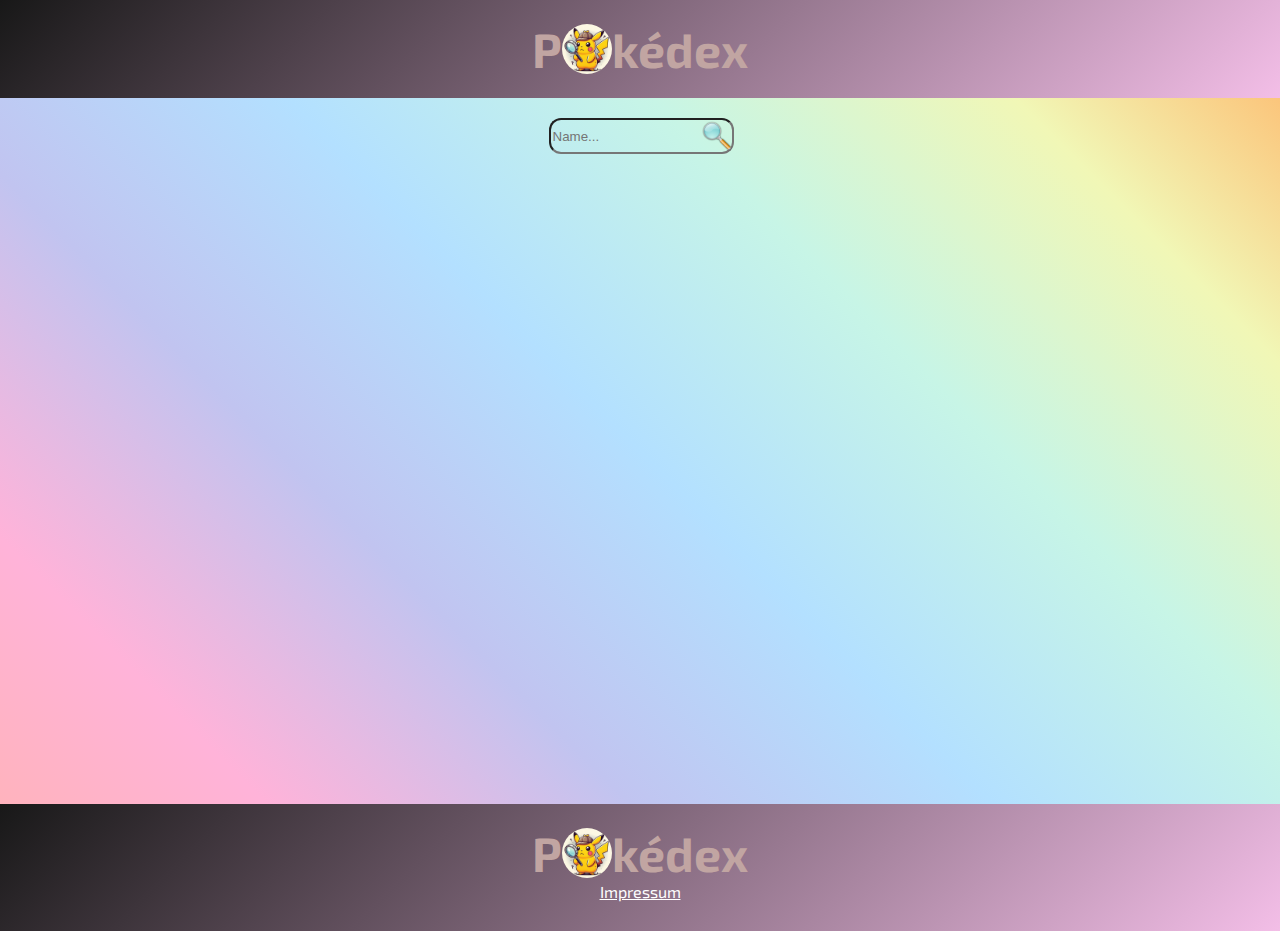
<file: index.html>
<!DOCTYPE html>
<html lang="en">

<head>
    <meta charset="UTF-8">
    <meta name="viewport" content="width=device-width, initial-scale=1.0">
    <title>Pokédex</title>
    <script src="template.js"></script>
    <script src="script.js" defer></script>
    <link rel="stylesheet" href="style.css">
    <link rel="icon" type="image/x-icon" href="./img/Designer (1).jpeg">
    <link rel="preconnect" href="https://fonts.googleapis.com">
    <link rel="preconnect" href="https://fonts.gstatic.com" crossorigin>
    <link href="https://fonts.googleapis.com/css2?family=Exo+2:ital,wght@0,100..900;1,100..900&display=swap" rel="stylesheet">
</head>

<body onload="init()">
    <header>
        <div class="h1-container">
            <h1>P</h1><img id="search-img" class="search-img" onclick="openSearchField()" src="./img/Designer (1).jpeg">
            <h1 >kédex</h1>
        </div>
    </header>
    <div id="search-container" class="search-container">
        <input id="search-input" class="search-input" type="text" oninput="handleInputChange(event)"
            placeholder="Name...">
        <img class="search-container-img" src="./img/find-148857_1280.png">
    </div>
    <main>
        <div id="poke-dialog" class="poke-dialog"></div>
        <div id="main-content" class="main-content"></div>
        <button id="load-more-btn" class="load-more-btn" onclick="loadMore()">load more</button>
    </main>
    <footer>
        <div class="h1-container">
            <h1>P</h1><img id="search-img" class="search-img" onclick="openSearchField()" src="./img/Designer (1).jpeg">
            <h1>kédex</h1>
        </div>
        <a class="impressum-link" href="impressum.html" >Impressum</a>
    </footer>
</body>

</html>
</file>
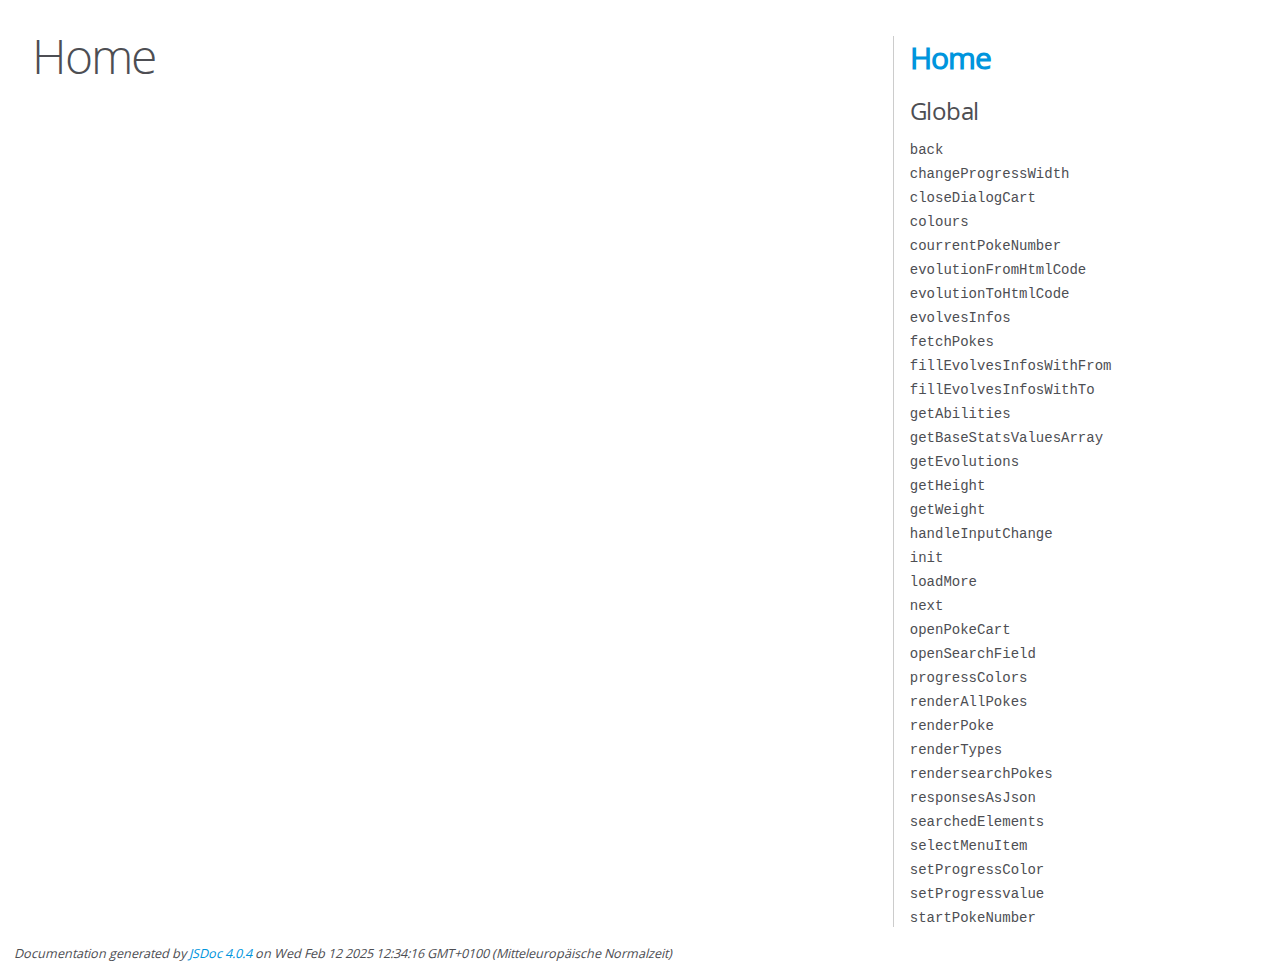
<file: out/index.html>
<!DOCTYPE html>
<html lang="en">
<head>
    <meta charset="utf-8">
    <title>JSDoc: Home</title>

    <script src="scripts/prettify/prettify.js"> </script>
    <script src="scripts/prettify/lang-css.js"> </script>
    <!--[if lt IE 9]>
      <script src="//html5shiv.googlecode.com/svn/trunk/html5.js"></script>
    <![endif]-->
    <link type="text/css" rel="stylesheet" href="styles/prettify-tomorrow.css">
    <link type="text/css" rel="stylesheet" href="styles/jsdoc-default.css">
</head>

<body>

<div id="main">

    <h1 class="page-title">Home</h1>

    



    


    <h3> </h3>










    









</div>

<nav>
    <h2><a href="index.html">Home</a></h2><h3>Global</h3><ul><li><a href="global.html#back">back</a></li><li><a href="global.html#changeProgressWidth">changeProgressWidth</a></li><li><a href="global.html#closeDialogCart">closeDialogCart</a></li><li><a href="global.html#colours">colours</a></li><li><a href="global.html#courrentPokeNumber">courrentPokeNumber</a></li><li><a href="global.html#evolutionFromHtmlCode">evolutionFromHtmlCode</a></li><li><a href="global.html#evolutionToHtmlCode">evolutionToHtmlCode</a></li><li><a href="global.html#evolvesInfos">evolvesInfos</a></li><li><a href="global.html#fetchPokes">fetchPokes</a></li><li><a href="global.html#fillEvolvesInfosWithFrom">fillEvolvesInfosWithFrom</a></li><li><a href="global.html#fillEvolvesInfosWithTo">fillEvolvesInfosWithTo</a></li><li><a href="global.html#getAbilities">getAbilities</a></li><li><a href="global.html#getBaseStatsValuesArray">getBaseStatsValuesArray</a></li><li><a href="global.html#getEvolutions">getEvolutions</a></li><li><a href="global.html#getHeight">getHeight</a></li><li><a href="global.html#getWeight">getWeight</a></li><li><a href="global.html#handleInputChange">handleInputChange</a></li><li><a href="global.html#init">init</a></li><li><a href="global.html#loadMore">loadMore</a></li><li><a href="global.html#next">next</a></li><li><a href="global.html#openPokeCart">openPokeCart</a></li><li><a href="global.html#openSearchField">openSearchField</a></li><li><a href="global.html#progressColors">progressColors</a></li><li><a href="global.html#renderAllPokes">renderAllPokes</a></li><li><a href="global.html#renderPoke">renderPoke</a></li><li><a href="global.html#renderTypes">renderTypes</a></li><li><a href="global.html#rendersearchPokes">rendersearchPokes</a></li><li><a href="global.html#responsesAsJson">responsesAsJson</a></li><li><a href="global.html#searchedElements">searchedElements</a></li><li><a href="global.html#selectMenuItem">selectMenuItem</a></li><li><a href="global.html#setProgressColor">setProgressColor</a></li><li><a href="global.html#setProgressvalue">setProgressvalue</a></li><li><a href="global.html#startPokeNumber">startPokeNumber</a></li></ul>
</nav>

<br class="clear">

<footer>
    Documentation generated by <a href="https://github.com/jsdoc/jsdoc">JSDoc 4.0.4</a> on Wed Feb 12 2025 12:34:16 GMT+0100 (Mitteleuropäische Normalzeit)
</footer>

<script> prettyPrint(); </script>
<script src="scripts/linenumber.js"> </script>
</body>
</html>
</file>
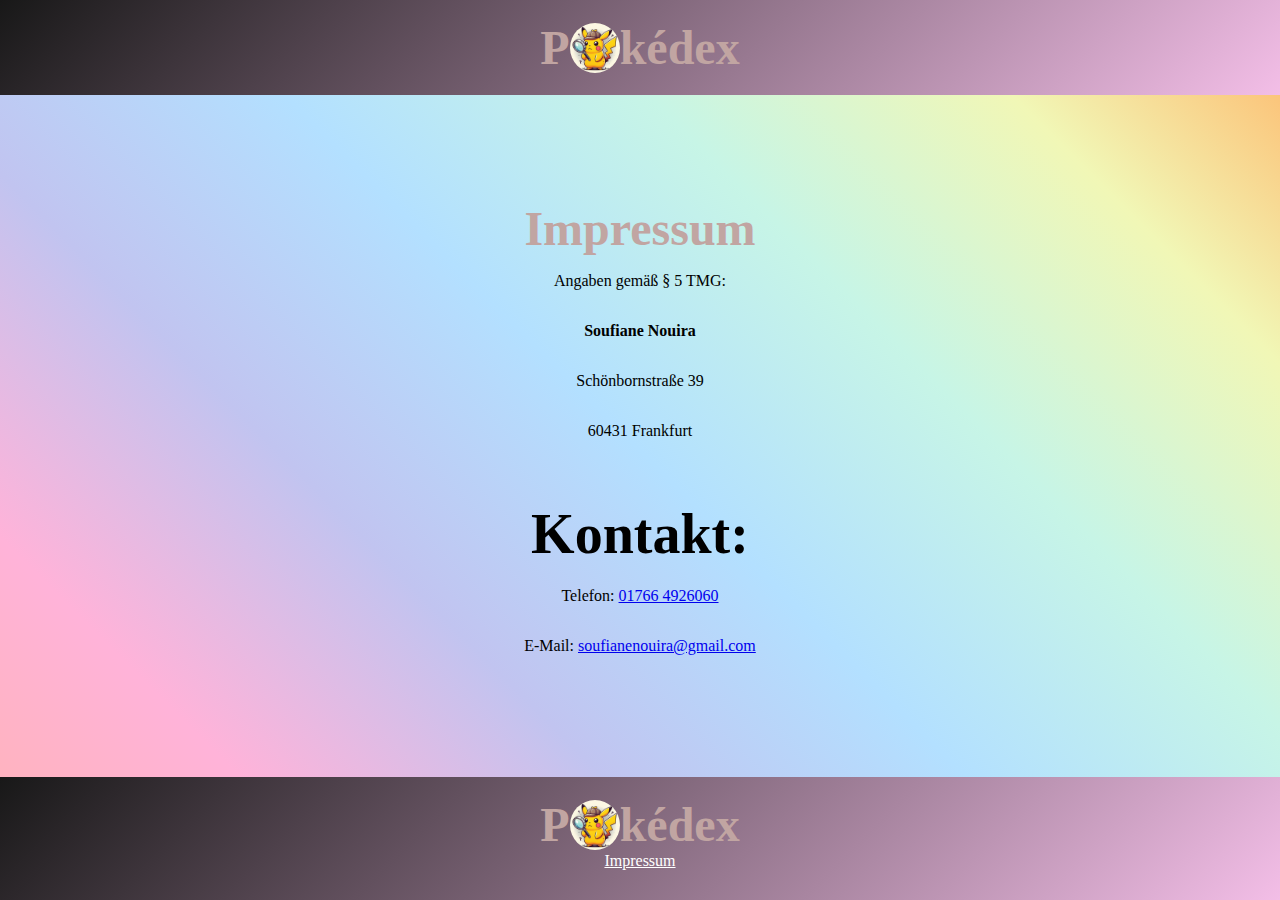
<file: impressum.html>
<!DOCTYPE html>
<html lang="de">
<head>
    <meta charset="UTF-8">
    <meta name="viewport" content="width=device-width, initial-scale=1.0">
    <title>Impressum</title>
    <link rel="icon" type="image/x-icon" href="./img/Designer (1).jpeg">
    <link rel="stylesheet" href="style.css">
</head>
<body>
    <header>
        <div class="h1-container">
            <h1>P</h1><img id="search-img" class="search-img" onclick="openSearchField()" src="./img/Designer (1).jpeg">
            <h1>kédex</h1>
        </div>
    </header>
    <main>
        <h1>Impressum</h1>
        <p>Angaben gemäß § 5 TMG:</p>
        <p><strong>Soufiane Nouira</strong></p>
        <p>Schönbornstraße 39</p>
        <p>60431 Frankfurt</p> 
        
        <h2>Kontakt:</h2>
        <p>Telefon: <a href="tel:+4917664926060">01766 4926060</a></p>
        <p>E-Mail: <a href="mailto:soufianenouira@gmail.com">soufianenouira@gmail.com</a></p>
    </main>
    <footer>
        <div class="h1-container">
            <h1>P</h1><img id="search-img" class="search-img" onclick="openSearchField()" src="./img/Designer (1).jpeg">
            <h1>kédex</h1>
        </div>
        <a class="impressum-link" href="imressum.html">Impressum</a>
    </footer>
</body>
</html>
</file>
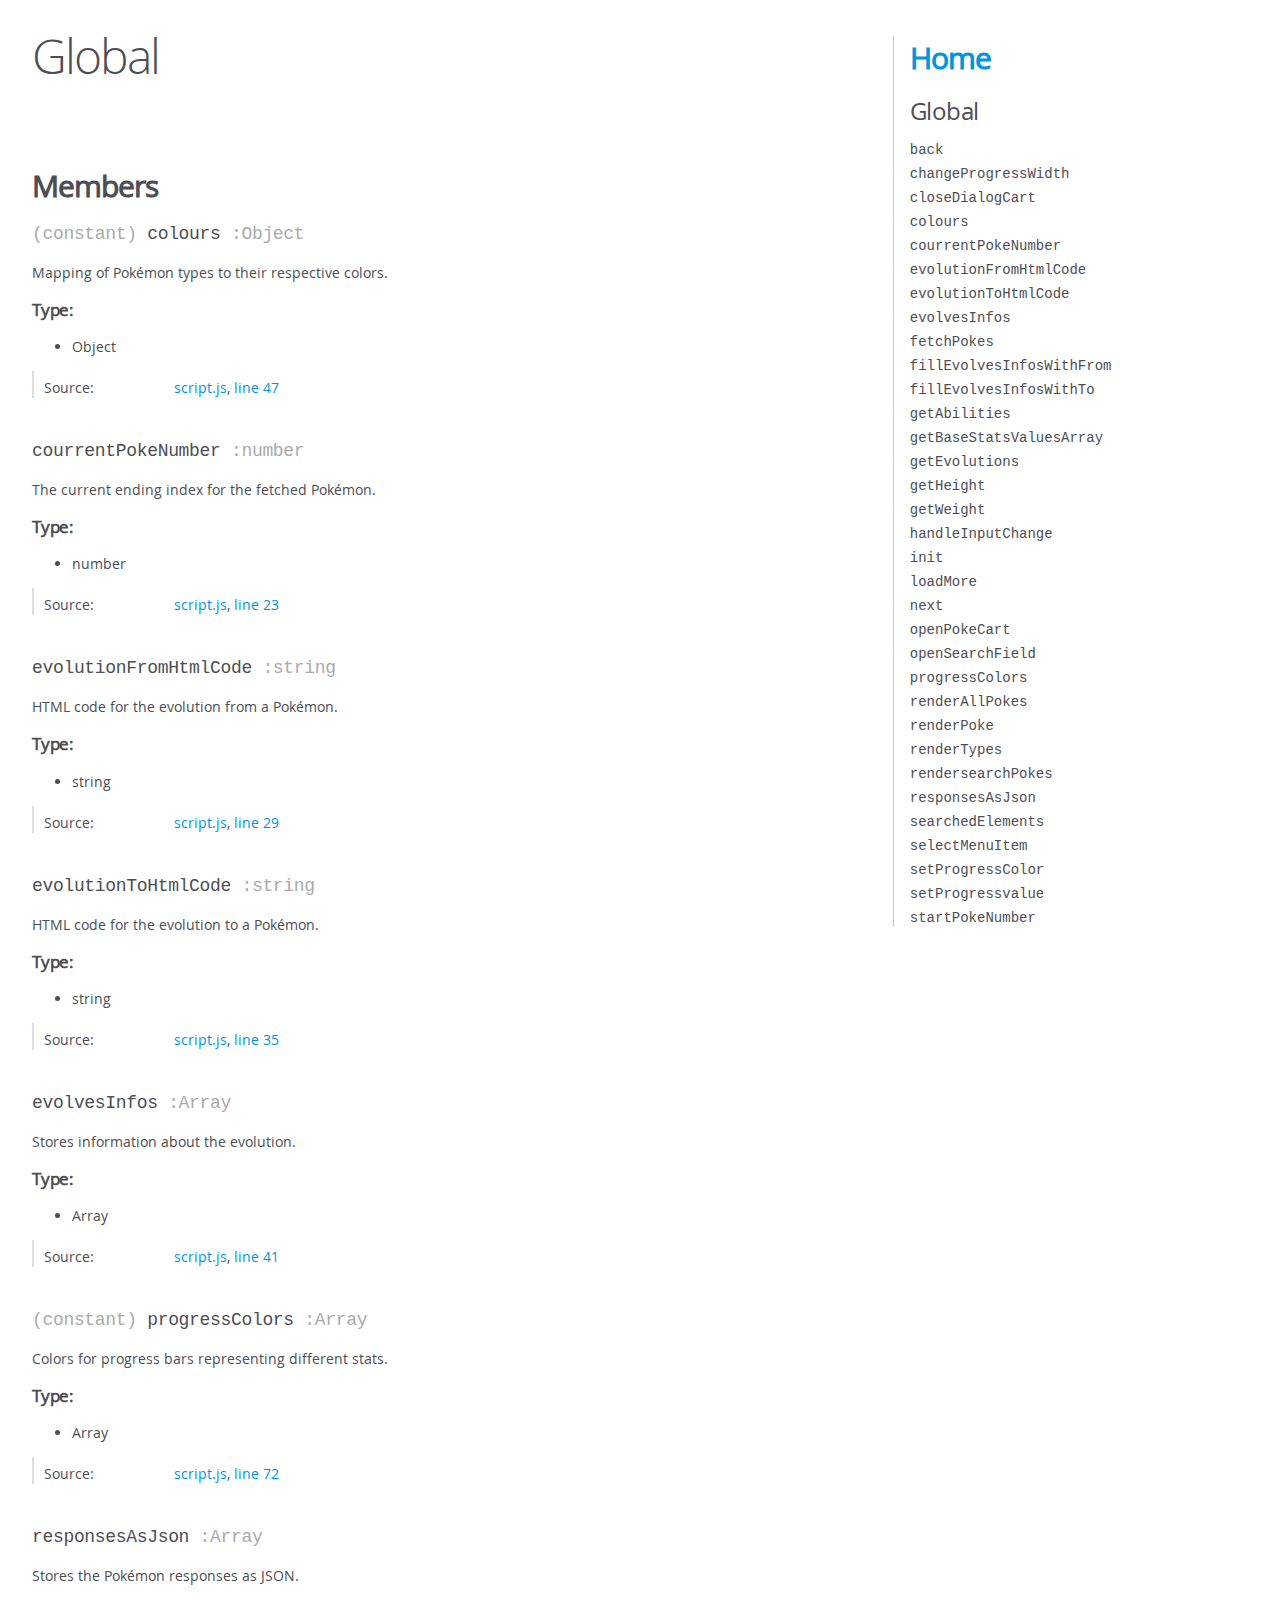
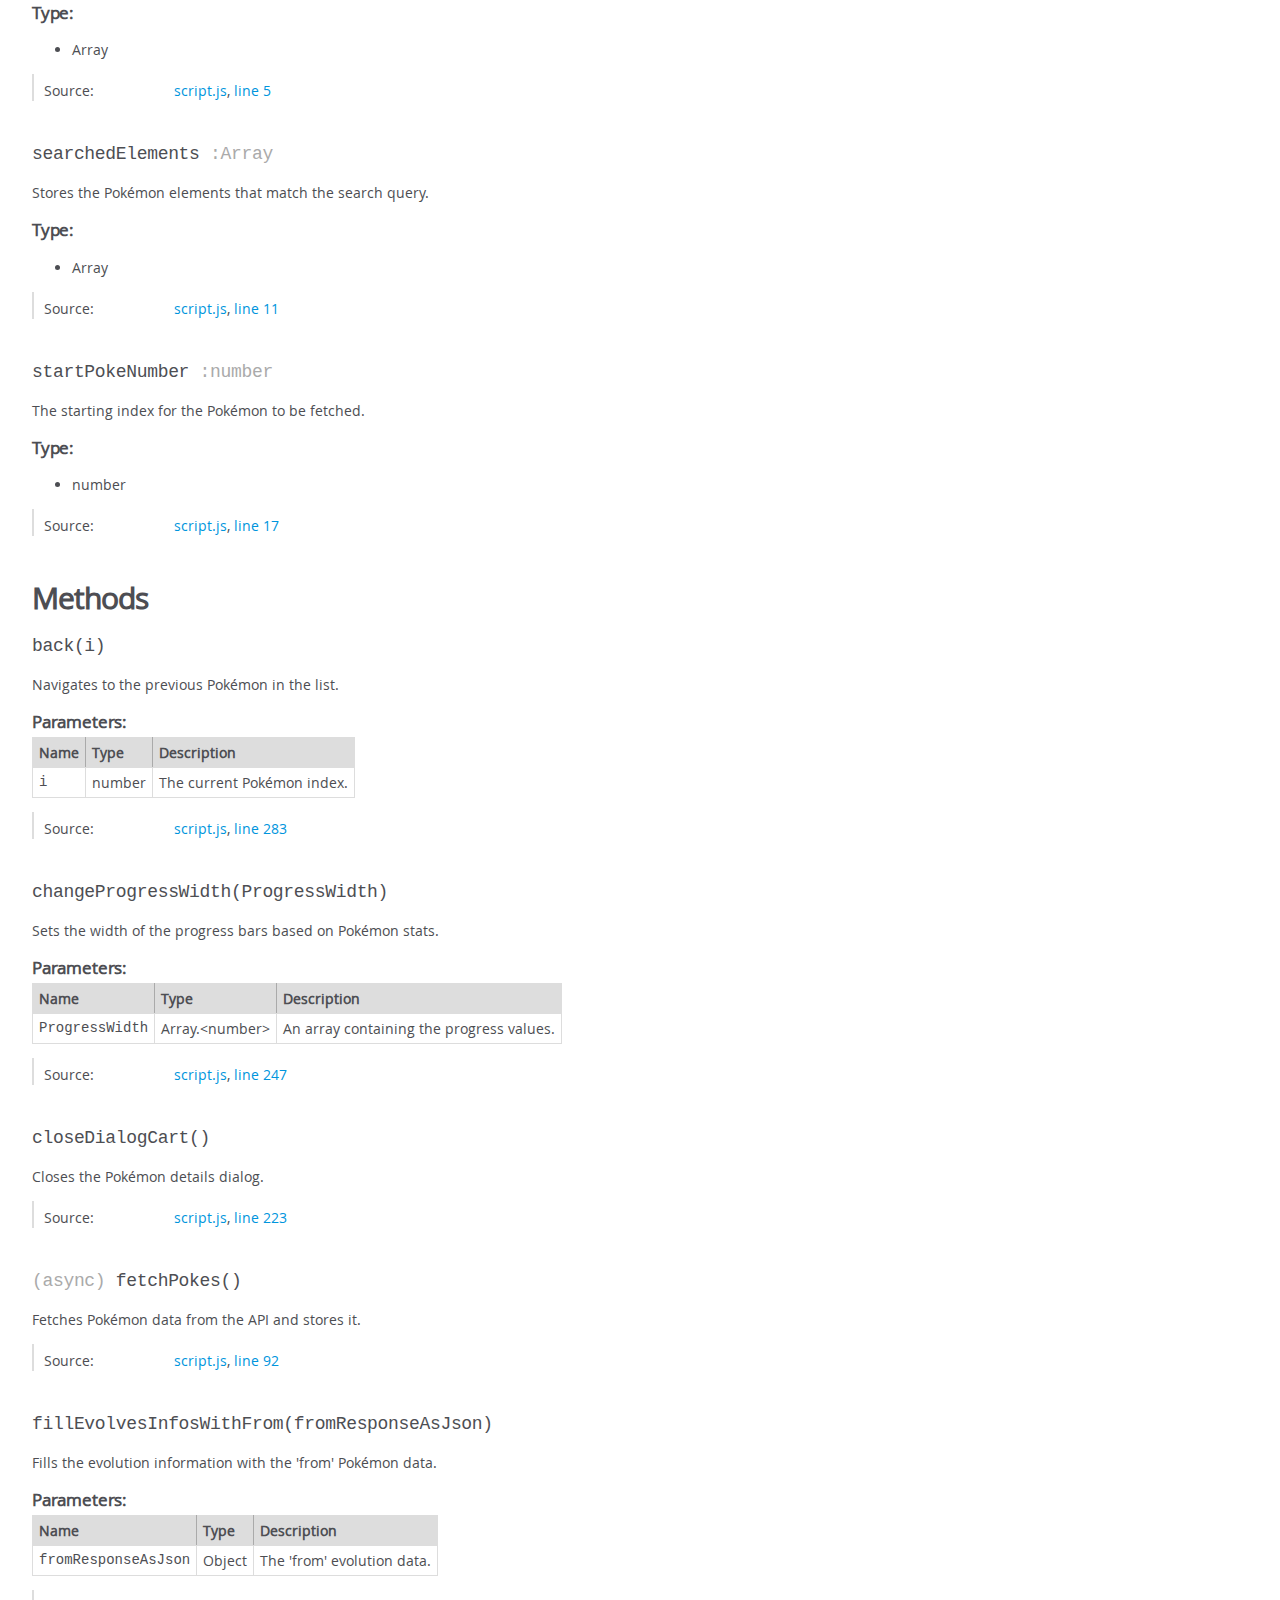
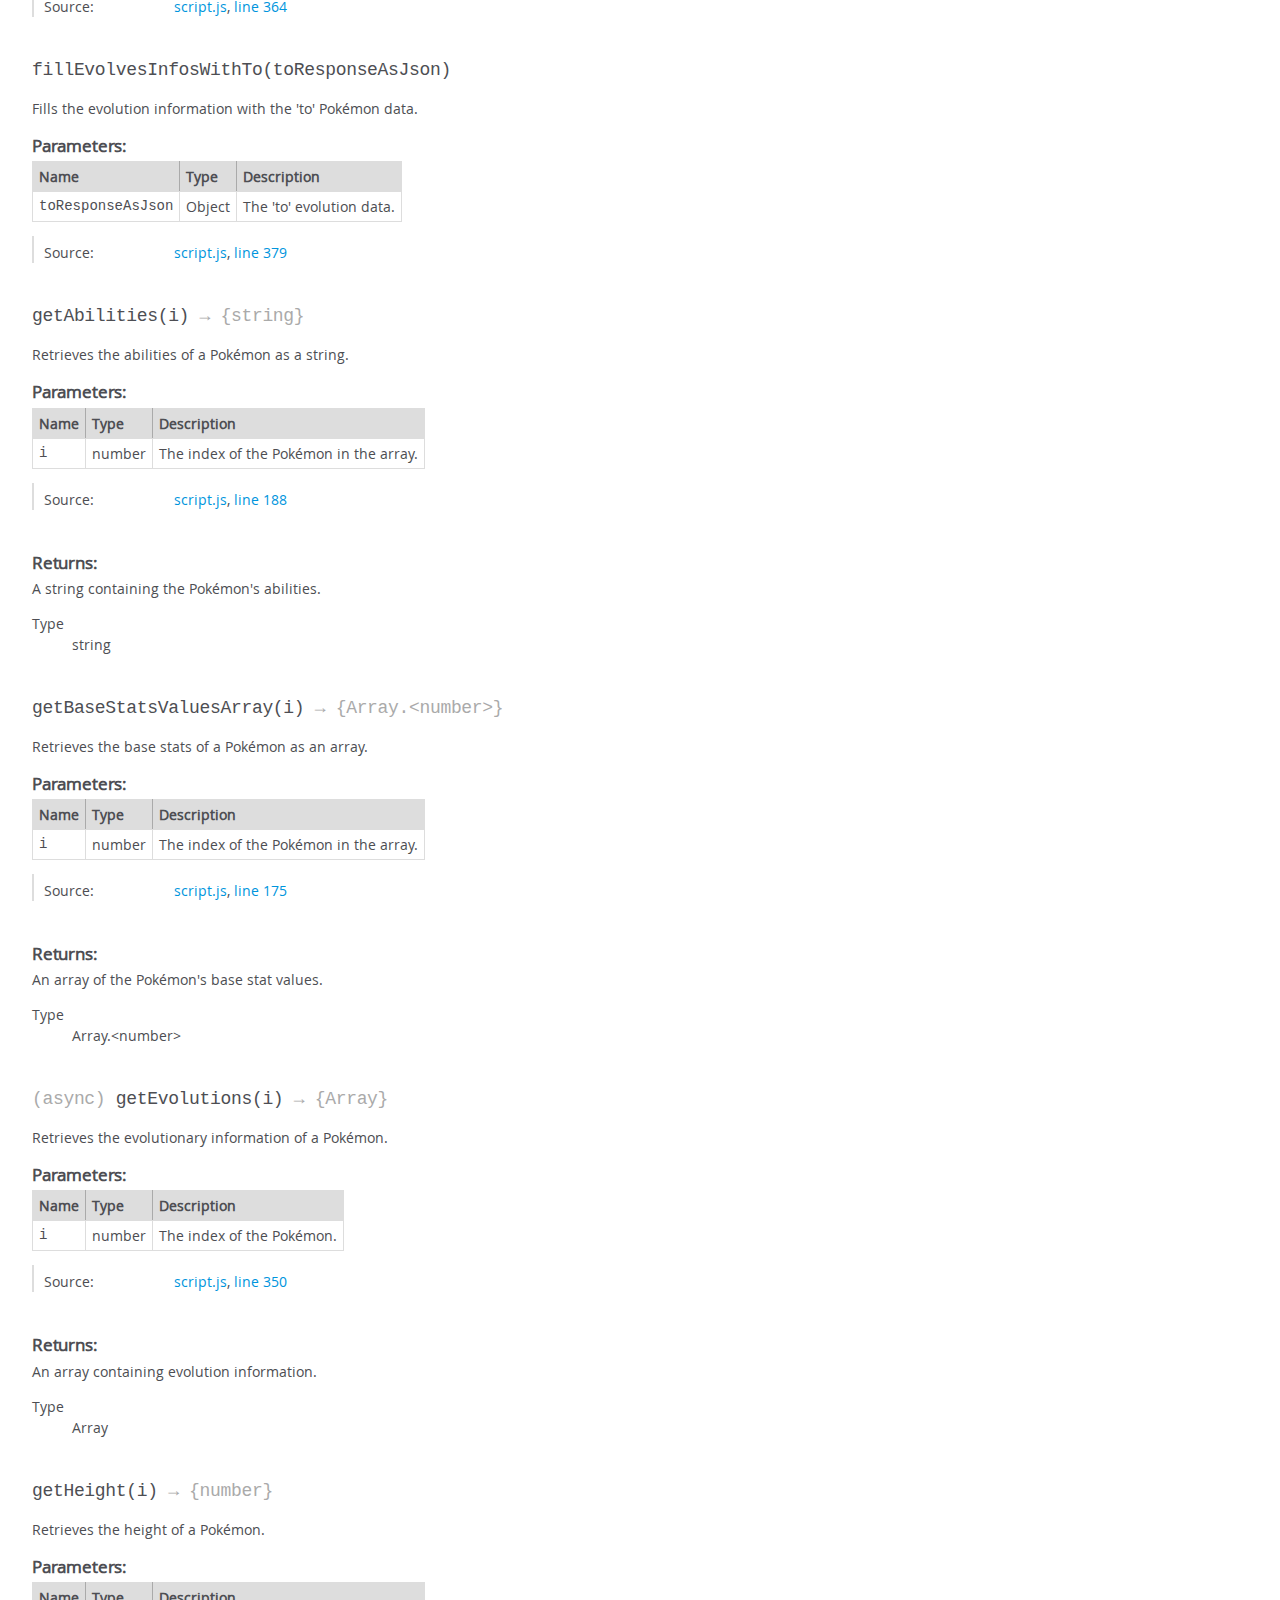
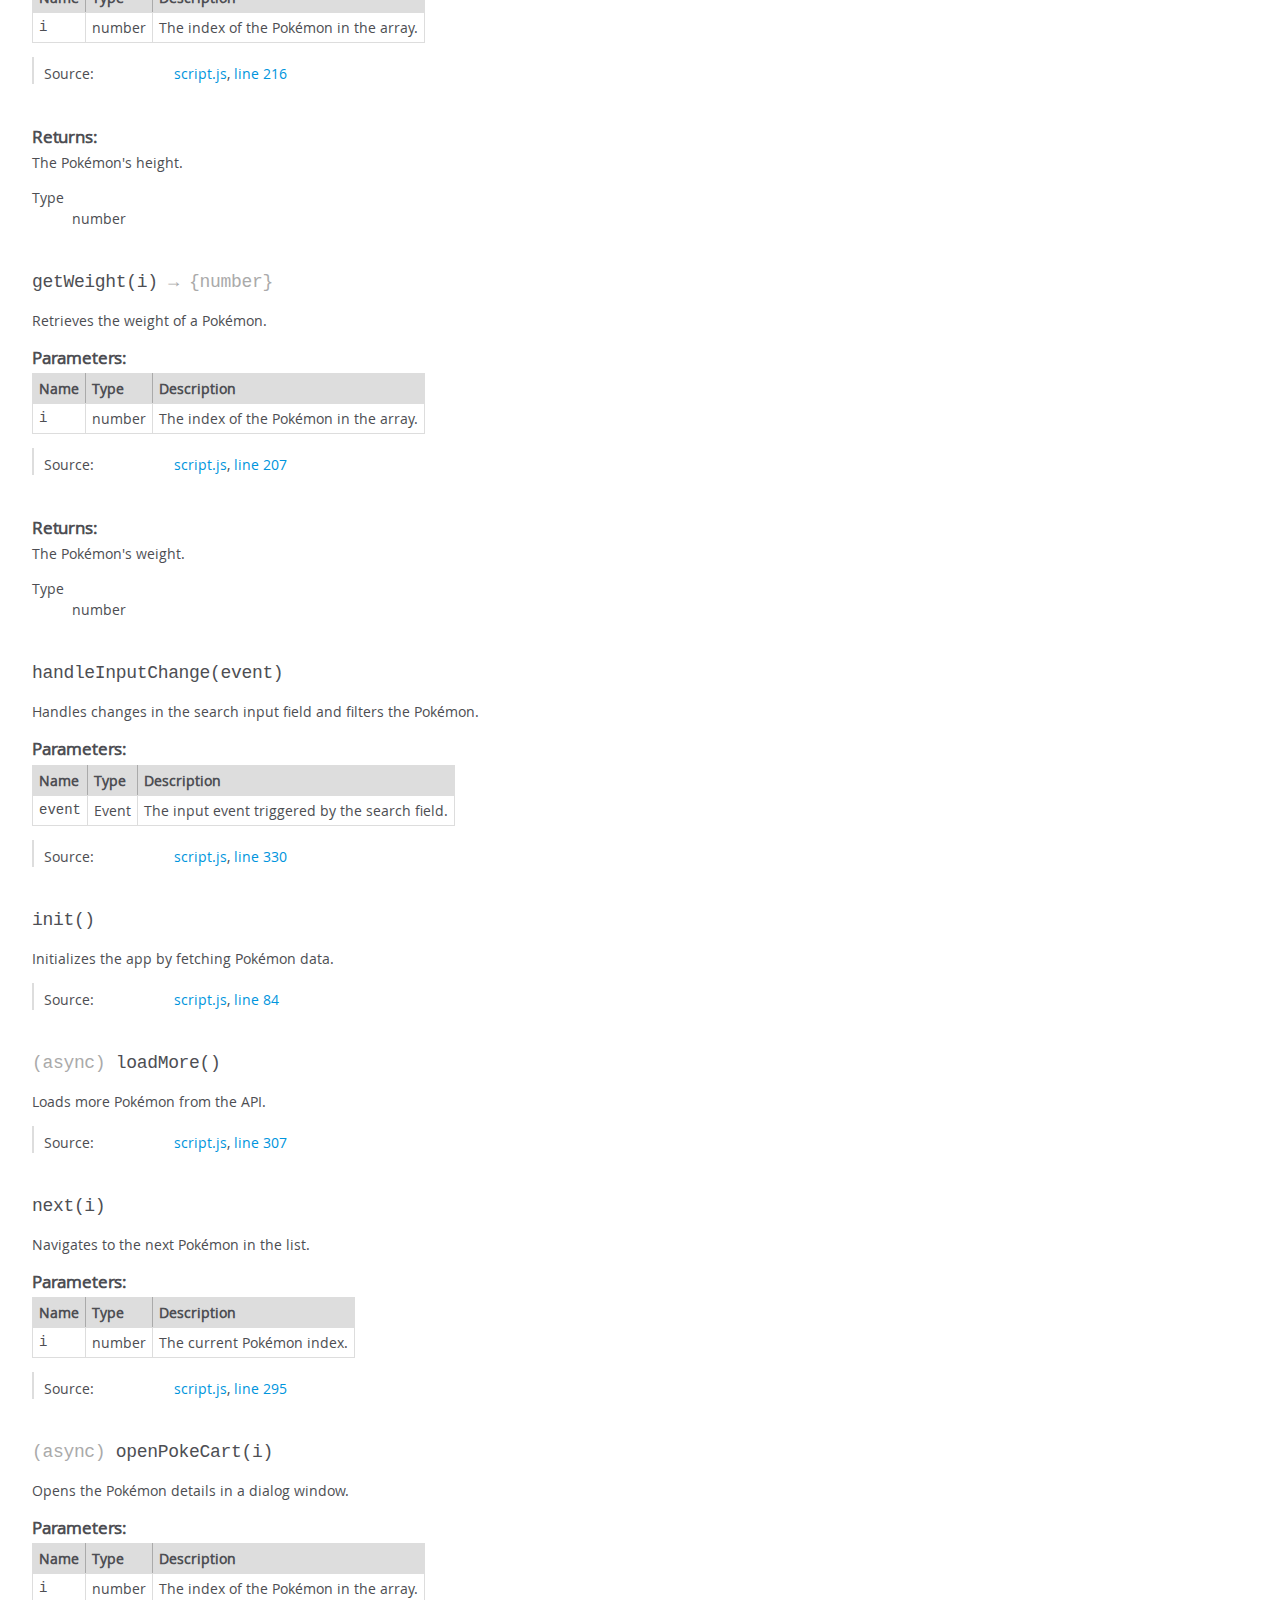
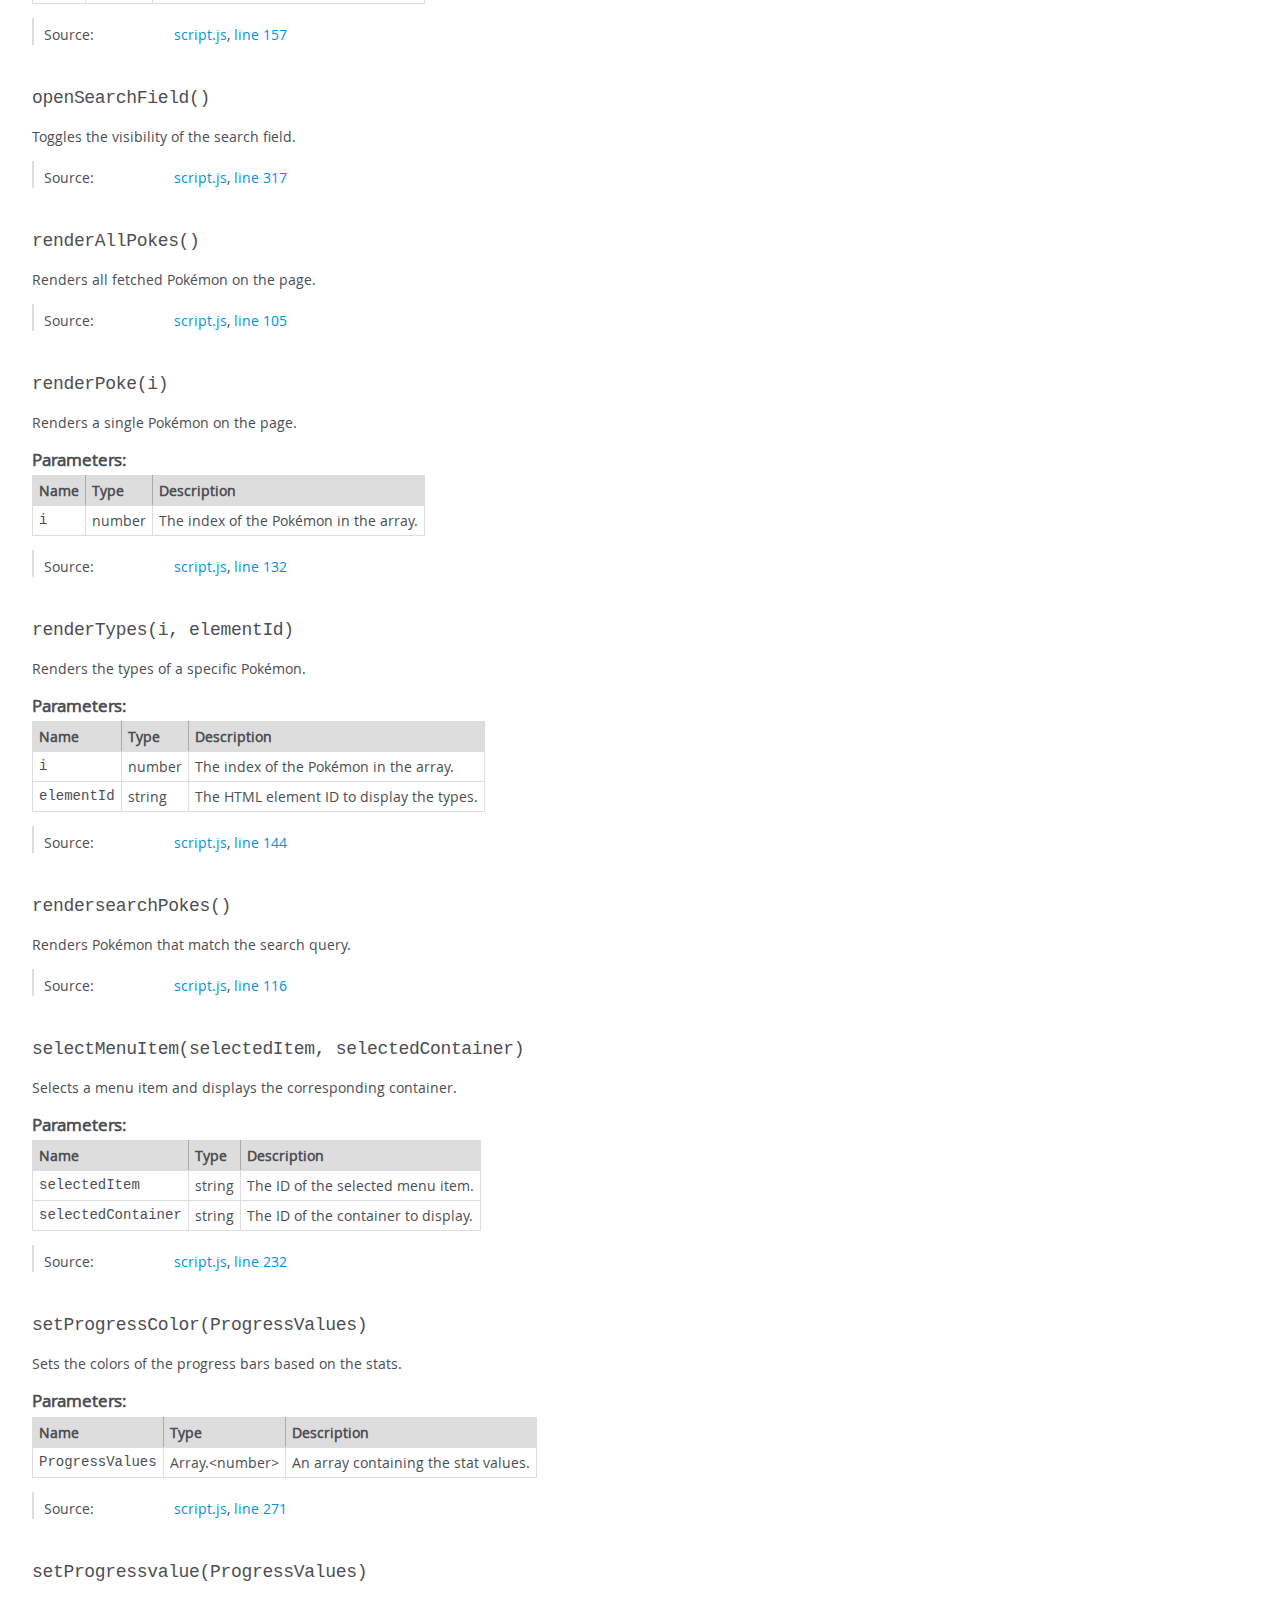
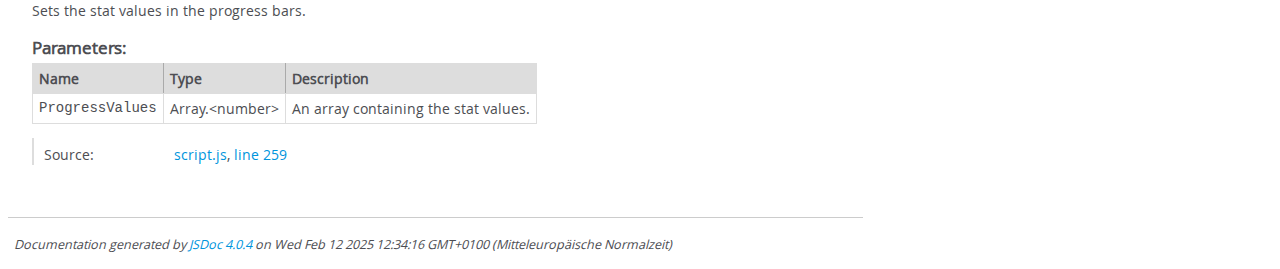
<file: out/global.html>
<!DOCTYPE html>
<html lang="en">
<head>
    <meta charset="utf-8">
    <title>JSDoc: Global</title>

    <script src="scripts/prettify/prettify.js"> </script>
    <script src="scripts/prettify/lang-css.js"> </script>
    <!--[if lt IE 9]>
      <script src="//html5shiv.googlecode.com/svn/trunk/html5.js"></script>
    <![endif]-->
    <link type="text/css" rel="stylesheet" href="styles/prettify-tomorrow.css">
    <link type="text/css" rel="stylesheet" href="styles/jsdoc-default.css">
</head>

<body>

<div id="main">

    <h1 class="page-title">Global</h1>

    




<section>

<header>
    
        <h2></h2>
        
    
</header>

<article>
    <div class="container-overview">
    
        

        


<dl class="details">

    

    

    

    

    

    

    

    

    

    

    

    

    

    

    

    
</dl>


        
    
    </div>

    

    

    

    

    

    

    
        <h3 class="subsection-title">Members</h3>

        
            
<h4 class="name" id="colours"><span class="type-signature">(constant) </span>colours<span class="type-signature"> :Object</span></h4>




<div class="description">
    Mapping of Pokémon types to their respective colors.
</div>



    <h5>Type:</h5>
    <ul>
        <li>
            
<span class="param-type">Object</span>


        </li>
    </ul>





<dl class="details">

    

    

    

    

    

    

    

    

    

    

    

    

    
    <dt class="tag-source">Source:</dt>
    <dd class="tag-source"><ul class="dummy"><li>
        <a href="script.js.html">script.js</a>, <a href="script.js.html#line47">line 47</a>
    </li></ul></dd>
    

    

    

    
</dl>






        
            
<h4 class="name" id="courrentPokeNumber"><span class="type-signature"></span>courrentPokeNumber<span class="type-signature"> :number</span></h4>




<div class="description">
    The current ending index for the fetched Pokémon.
</div>



    <h5>Type:</h5>
    <ul>
        <li>
            
<span class="param-type">number</span>


        </li>
    </ul>





<dl class="details">

    

    

    

    

    

    

    

    

    

    

    

    

    
    <dt class="tag-source">Source:</dt>
    <dd class="tag-source"><ul class="dummy"><li>
        <a href="script.js.html">script.js</a>, <a href="script.js.html#line23">line 23</a>
    </li></ul></dd>
    

    

    

    
</dl>






        
            
<h4 class="name" id="evolutionFromHtmlCode"><span class="type-signature"></span>evolutionFromHtmlCode<span class="type-signature"> :string</span></h4>




<div class="description">
    HTML code for the evolution from a Pokémon.
</div>



    <h5>Type:</h5>
    <ul>
        <li>
            
<span class="param-type">string</span>


        </li>
    </ul>





<dl class="details">

    

    

    

    

    

    

    

    

    

    

    

    

    
    <dt class="tag-source">Source:</dt>
    <dd class="tag-source"><ul class="dummy"><li>
        <a href="script.js.html">script.js</a>, <a href="script.js.html#line29">line 29</a>
    </li></ul></dd>
    

    

    

    
</dl>






        
            
<h4 class="name" id="evolutionToHtmlCode"><span class="type-signature"></span>evolutionToHtmlCode<span class="type-signature"> :string</span></h4>




<div class="description">
    HTML code for the evolution to a Pokémon.
</div>



    <h5>Type:</h5>
    <ul>
        <li>
            
<span class="param-type">string</span>


        </li>
    </ul>





<dl class="details">

    

    

    

    

    

    

    

    

    

    

    

    

    
    <dt class="tag-source">Source:</dt>
    <dd class="tag-source"><ul class="dummy"><li>
        <a href="script.js.html">script.js</a>, <a href="script.js.html#line35">line 35</a>
    </li></ul></dd>
    

    

    

    
</dl>






        
            
<h4 class="name" id="evolvesInfos"><span class="type-signature"></span>evolvesInfos<span class="type-signature"> :Array</span></h4>




<div class="description">
    Stores information about the evolution.
</div>



    <h5>Type:</h5>
    <ul>
        <li>
            
<span class="param-type">Array</span>


        </li>
    </ul>





<dl class="details">

    

    

    

    

    

    

    

    

    

    

    

    

    
    <dt class="tag-source">Source:</dt>
    <dd class="tag-source"><ul class="dummy"><li>
        <a href="script.js.html">script.js</a>, <a href="script.js.html#line41">line 41</a>
    </li></ul></dd>
    

    

    

    
</dl>






        
            
<h4 class="name" id="progressColors"><span class="type-signature">(constant) </span>progressColors<span class="type-signature"> :Array</span></h4>




<div class="description">
    Colors for progress bars representing different stats.
</div>



    <h5>Type:</h5>
    <ul>
        <li>
            
<span class="param-type">Array</span>


        </li>
    </ul>





<dl class="details">

    

    

    

    

    

    

    

    

    

    

    

    

    
    <dt class="tag-source">Source:</dt>
    <dd class="tag-source"><ul class="dummy"><li>
        <a href="script.js.html">script.js</a>, <a href="script.js.html#line72">line 72</a>
    </li></ul></dd>
    

    

    

    
</dl>






        
            
<h4 class="name" id="responsesAsJson"><span class="type-signature"></span>responsesAsJson<span class="type-signature"> :Array</span></h4>




<div class="description">
    Stores the Pokémon responses as JSON.
</div>



    <h5>Type:</h5>
    <ul>
        <li>
            
<span class="param-type">Array</span>


        </li>
    </ul>





<dl class="details">

    

    

    

    

    

    

    

    

    

    

    

    

    
    <dt class="tag-source">Source:</dt>
    <dd class="tag-source"><ul class="dummy"><li>
        <a href="script.js.html">script.js</a>, <a href="script.js.html#line5">line 5</a>
    </li></ul></dd>
    

    

    

    
</dl>






        
            
<h4 class="name" id="searchedElements"><span class="type-signature"></span>searchedElements<span class="type-signature"> :Array</span></h4>




<div class="description">
    Stores the Pokémon elements that match the search query.
</div>



    <h5>Type:</h5>
    <ul>
        <li>
            
<span class="param-type">Array</span>


        </li>
    </ul>





<dl class="details">

    

    

    

    

    

    

    

    

    

    

    

    

    
    <dt class="tag-source">Source:</dt>
    <dd class="tag-source"><ul class="dummy"><li>
        <a href="script.js.html">script.js</a>, <a href="script.js.html#line11">line 11</a>
    </li></ul></dd>
    

    

    

    
</dl>






        
            
<h4 class="name" id="startPokeNumber"><span class="type-signature"></span>startPokeNumber<span class="type-signature"> :number</span></h4>




<div class="description">
    The starting index for the Pokémon to be fetched.
</div>



    <h5>Type:</h5>
    <ul>
        <li>
            
<span class="param-type">number</span>


        </li>
    </ul>





<dl class="details">

    

    

    

    

    

    

    

    

    

    

    

    

    
    <dt class="tag-source">Source:</dt>
    <dd class="tag-source"><ul class="dummy"><li>
        <a href="script.js.html">script.js</a>, <a href="script.js.html#line17">line 17</a>
    </li></ul></dd>
    

    

    

    
</dl>






        
    

    
        <h3 class="subsection-title">Methods</h3>

        
            

    

    
    <h4 class="name" id="back"><span class="type-signature"></span>back<span class="signature">(i)</span><span class="type-signature"></span></h4>
    

    



<div class="description">
    Navigates to the previous Pokémon in the list.
</div>









    <h5>Parameters:</h5>
    

<table class="params">
    <thead>
    <tr>
        
        <th>Name</th>
        

        <th>Type</th>

        

        

        <th class="last">Description</th>
    </tr>
    </thead>

    <tbody>
    

        <tr>
            
                <td class="name"><code>i</code></td>
            

            <td class="type">
            
                
<span class="param-type">number</span>


            
            </td>

            

            

            <td class="description last">The current Pokémon index.</td>
        </tr>

    
    </tbody>
</table>






<dl class="details">

    

    

    

    

    

    

    

    

    

    

    

    

    
    <dt class="tag-source">Source:</dt>
    <dd class="tag-source"><ul class="dummy"><li>
        <a href="script.js.html">script.js</a>, <a href="script.js.html#line283">line 283</a>
    </li></ul></dd>
    

    

    

    
</dl>




















        
            

    

    
    <h4 class="name" id="changeProgressWidth"><span class="type-signature"></span>changeProgressWidth<span class="signature">(ProgressWidth)</span><span class="type-signature"></span></h4>
    

    



<div class="description">
    Sets the width of the progress bars based on Pokémon stats.
</div>









    <h5>Parameters:</h5>
    

<table class="params">
    <thead>
    <tr>
        
        <th>Name</th>
        

        <th>Type</th>

        

        

        <th class="last">Description</th>
    </tr>
    </thead>

    <tbody>
    

        <tr>
            
                <td class="name"><code>ProgressWidth</code></td>
            

            <td class="type">
            
                
<span class="param-type">Array.&lt;number></span>


            
            </td>

            

            

            <td class="description last">An array containing the progress values.</td>
        </tr>

    
    </tbody>
</table>






<dl class="details">

    

    

    

    

    

    

    

    

    

    

    

    

    
    <dt class="tag-source">Source:</dt>
    <dd class="tag-source"><ul class="dummy"><li>
        <a href="script.js.html">script.js</a>, <a href="script.js.html#line247">line 247</a>
    </li></ul></dd>
    

    

    

    
</dl>




















        
            

    

    
    <h4 class="name" id="closeDialogCart"><span class="type-signature"></span>closeDialogCart<span class="signature">()</span><span class="type-signature"></span></h4>
    

    



<div class="description">
    Closes the Pokémon details dialog.
</div>













<dl class="details">

    

    

    

    

    

    

    

    

    

    

    

    

    
    <dt class="tag-source">Source:</dt>
    <dd class="tag-source"><ul class="dummy"><li>
        <a href="script.js.html">script.js</a>, <a href="script.js.html#line223">line 223</a>
    </li></ul></dd>
    

    

    

    
</dl>




















        
            

    

    
    <h4 class="name" id="fetchPokes"><span class="type-signature">(async) </span>fetchPokes<span class="signature">()</span><span class="type-signature"></span></h4>
    

    



<div class="description">
    Fetches Pokémon data from the API and stores it.
</div>













<dl class="details">

    

    

    

    

    

    

    

    

    

    

    

    

    
    <dt class="tag-source">Source:</dt>
    <dd class="tag-source"><ul class="dummy"><li>
        <a href="script.js.html">script.js</a>, <a href="script.js.html#line92">line 92</a>
    </li></ul></dd>
    

    

    

    
</dl>




















        
            

    

    
    <h4 class="name" id="fillEvolvesInfosWithFrom"><span class="type-signature"></span>fillEvolvesInfosWithFrom<span class="signature">(fromResponseAsJson)</span><span class="type-signature"></span></h4>
    

    



<div class="description">
    Fills the evolution information with the 'from' Pokémon data.
</div>









    <h5>Parameters:</h5>
    

<table class="params">
    <thead>
    <tr>
        
        <th>Name</th>
        

        <th>Type</th>

        

        

        <th class="last">Description</th>
    </tr>
    </thead>

    <tbody>
    

        <tr>
            
                <td class="name"><code>fromResponseAsJson</code></td>
            

            <td class="type">
            
                
<span class="param-type">Object</span>


            
            </td>

            

            

            <td class="description last">The 'from' evolution data.</td>
        </tr>

    
    </tbody>
</table>






<dl class="details">

    

    

    

    

    

    

    

    

    

    

    

    

    
    <dt class="tag-source">Source:</dt>
    <dd class="tag-source"><ul class="dummy"><li>
        <a href="script.js.html">script.js</a>, <a href="script.js.html#line364">line 364</a>
    </li></ul></dd>
    

    

    

    
</dl>




















        
            

    

    
    <h4 class="name" id="fillEvolvesInfosWithTo"><span class="type-signature"></span>fillEvolvesInfosWithTo<span class="signature">(toResponseAsJson)</span><span class="type-signature"></span></h4>
    

    



<div class="description">
    Fills the evolution information with the 'to' Pokémon data.
</div>









    <h5>Parameters:</h5>
    

<table class="params">
    <thead>
    <tr>
        
        <th>Name</th>
        

        <th>Type</th>

        

        

        <th class="last">Description</th>
    </tr>
    </thead>

    <tbody>
    

        <tr>
            
                <td class="name"><code>toResponseAsJson</code></td>
            

            <td class="type">
            
                
<span class="param-type">Object</span>


            
            </td>

            

            

            <td class="description last">The 'to' evolution data.</td>
        </tr>

    
    </tbody>
</table>






<dl class="details">

    

    

    

    

    

    

    

    

    

    

    

    

    
    <dt class="tag-source">Source:</dt>
    <dd class="tag-source"><ul class="dummy"><li>
        <a href="script.js.html">script.js</a>, <a href="script.js.html#line379">line 379</a>
    </li></ul></dd>
    

    

    

    
</dl>




















        
            

    

    
    <h4 class="name" id="getAbilities"><span class="type-signature"></span>getAbilities<span class="signature">(i)</span><span class="type-signature"> &rarr; {string}</span></h4>
    

    



<div class="description">
    Retrieves the abilities of a Pokémon as a string.
</div>









    <h5>Parameters:</h5>
    

<table class="params">
    <thead>
    <tr>
        
        <th>Name</th>
        

        <th>Type</th>

        

        

        <th class="last">Description</th>
    </tr>
    </thead>

    <tbody>
    

        <tr>
            
                <td class="name"><code>i</code></td>
            

            <td class="type">
            
                
<span class="param-type">number</span>


            
            </td>

            

            

            <td class="description last">The index of the Pokémon in the array.</td>
        </tr>

    
    </tbody>
</table>






<dl class="details">

    

    

    

    

    

    

    

    

    

    

    

    

    
    <dt class="tag-source">Source:</dt>
    <dd class="tag-source"><ul class="dummy"><li>
        <a href="script.js.html">script.js</a>, <a href="script.js.html#line188">line 188</a>
    </li></ul></dd>
    

    

    

    
</dl>















<h5>Returns:</h5>

        
<div class="param-desc">
    A string containing the Pokémon's abilities.
</div>



<dl>
    <dt>
        Type
    </dt>
    <dd>
        
<span class="param-type">string</span>


    </dd>
</dl>

    





        
            

    

    
    <h4 class="name" id="getBaseStatsValuesArray"><span class="type-signature"></span>getBaseStatsValuesArray<span class="signature">(i)</span><span class="type-signature"> &rarr; {Array.&lt;number>}</span></h4>
    

    



<div class="description">
    Retrieves the base stats of a Pokémon as an array.
</div>









    <h5>Parameters:</h5>
    

<table class="params">
    <thead>
    <tr>
        
        <th>Name</th>
        

        <th>Type</th>

        

        

        <th class="last">Description</th>
    </tr>
    </thead>

    <tbody>
    

        <tr>
            
                <td class="name"><code>i</code></td>
            

            <td class="type">
            
                
<span class="param-type">number</span>


            
            </td>

            

            

            <td class="description last">The index of the Pokémon in the array.</td>
        </tr>

    
    </tbody>
</table>






<dl class="details">

    

    

    

    

    

    

    

    

    

    

    

    

    
    <dt class="tag-source">Source:</dt>
    <dd class="tag-source"><ul class="dummy"><li>
        <a href="script.js.html">script.js</a>, <a href="script.js.html#line175">line 175</a>
    </li></ul></dd>
    

    

    

    
</dl>















<h5>Returns:</h5>

        
<div class="param-desc">
    An array of the Pokémon's base stat values.
</div>



<dl>
    <dt>
        Type
    </dt>
    <dd>
        
<span class="param-type">Array.&lt;number></span>


    </dd>
</dl>

    





        
            

    

    
    <h4 class="name" id="getEvolutions"><span class="type-signature">(async) </span>getEvolutions<span class="signature">(i)</span><span class="type-signature"> &rarr; {Array}</span></h4>
    

    



<div class="description">
    Retrieves the evolutionary information of a Pokémon.
</div>









    <h5>Parameters:</h5>
    

<table class="params">
    <thead>
    <tr>
        
        <th>Name</th>
        

        <th>Type</th>

        

        

        <th class="last">Description</th>
    </tr>
    </thead>

    <tbody>
    

        <tr>
            
                <td class="name"><code>i</code></td>
            

            <td class="type">
            
                
<span class="param-type">number</span>


            
            </td>

            

            

            <td class="description last">The index of the Pokémon.</td>
        </tr>

    
    </tbody>
</table>






<dl class="details">

    

    

    

    

    

    

    

    

    

    

    

    

    
    <dt class="tag-source">Source:</dt>
    <dd class="tag-source"><ul class="dummy"><li>
        <a href="script.js.html">script.js</a>, <a href="script.js.html#line350">line 350</a>
    </li></ul></dd>
    

    

    

    
</dl>















<h5>Returns:</h5>

        
<div class="param-desc">
    An array containing evolution information.
</div>



<dl>
    <dt>
        Type
    </dt>
    <dd>
        
<span class="param-type">Array</span>


    </dd>
</dl>

    





        
            

    

    
    <h4 class="name" id="getHeight"><span class="type-signature"></span>getHeight<span class="signature">(i)</span><span class="type-signature"> &rarr; {number}</span></h4>
    

    



<div class="description">
    Retrieves the height of a Pokémon.
</div>









    <h5>Parameters:</h5>
    

<table class="params">
    <thead>
    <tr>
        
        <th>Name</th>
        

        <th>Type</th>

        

        

        <th class="last">Description</th>
    </tr>
    </thead>

    <tbody>
    

        <tr>
            
                <td class="name"><code>i</code></td>
            

            <td class="type">
            
                
<span class="param-type">number</span>


            
            </td>

            

            

            <td class="description last">The index of the Pokémon in the array.</td>
        </tr>

    
    </tbody>
</table>






<dl class="details">

    

    

    

    

    

    

    

    

    

    

    

    

    
    <dt class="tag-source">Source:</dt>
    <dd class="tag-source"><ul class="dummy"><li>
        <a href="script.js.html">script.js</a>, <a href="script.js.html#line216">line 216</a>
    </li></ul></dd>
    

    

    

    
</dl>















<h5>Returns:</h5>

        
<div class="param-desc">
    The Pokémon's height.
</div>



<dl>
    <dt>
        Type
    </dt>
    <dd>
        
<span class="param-type">number</span>


    </dd>
</dl>

    





        
            

    

    
    <h4 class="name" id="getWeight"><span class="type-signature"></span>getWeight<span class="signature">(i)</span><span class="type-signature"> &rarr; {number}</span></h4>
    

    



<div class="description">
    Retrieves the weight of a Pokémon.
</div>









    <h5>Parameters:</h5>
    

<table class="params">
    <thead>
    <tr>
        
        <th>Name</th>
        

        <th>Type</th>

        

        

        <th class="last">Description</th>
    </tr>
    </thead>

    <tbody>
    

        <tr>
            
                <td class="name"><code>i</code></td>
            

            <td class="type">
            
                
<span class="param-type">number</span>


            
            </td>

            

            

            <td class="description last">The index of the Pokémon in the array.</td>
        </tr>

    
    </tbody>
</table>






<dl class="details">

    

    

    

    

    

    

    

    

    

    

    

    

    
    <dt class="tag-source">Source:</dt>
    <dd class="tag-source"><ul class="dummy"><li>
        <a href="script.js.html">script.js</a>, <a href="script.js.html#line207">line 207</a>
    </li></ul></dd>
    

    

    

    
</dl>















<h5>Returns:</h5>

        
<div class="param-desc">
    The Pokémon's weight.
</div>



<dl>
    <dt>
        Type
    </dt>
    <dd>
        
<span class="param-type">number</span>


    </dd>
</dl>

    





        
            

    

    
    <h4 class="name" id="handleInputChange"><span class="type-signature"></span>handleInputChange<span class="signature">(event)</span><span class="type-signature"></span></h4>
    

    



<div class="description">
    Handles changes in the search input field and filters the Pokémon.
</div>









    <h5>Parameters:</h5>
    

<table class="params">
    <thead>
    <tr>
        
        <th>Name</th>
        

        <th>Type</th>

        

        

        <th class="last">Description</th>
    </tr>
    </thead>

    <tbody>
    

        <tr>
            
                <td class="name"><code>event</code></td>
            

            <td class="type">
            
                
<span class="param-type">Event</span>


            
            </td>

            

            

            <td class="description last">The input event triggered by the search field.</td>
        </tr>

    
    </tbody>
</table>






<dl class="details">

    

    

    

    

    

    

    

    

    

    

    

    

    
    <dt class="tag-source">Source:</dt>
    <dd class="tag-source"><ul class="dummy"><li>
        <a href="script.js.html">script.js</a>, <a href="script.js.html#line330">line 330</a>
    </li></ul></dd>
    

    

    

    
</dl>




















        
            

    

    
    <h4 class="name" id="init"><span class="type-signature"></span>init<span class="signature">()</span><span class="type-signature"></span></h4>
    

    



<div class="description">
    Initializes the app by fetching Pokémon data.
</div>













<dl class="details">

    

    

    

    

    

    

    

    

    

    

    

    

    
    <dt class="tag-source">Source:</dt>
    <dd class="tag-source"><ul class="dummy"><li>
        <a href="script.js.html">script.js</a>, <a href="script.js.html#line84">line 84</a>
    </li></ul></dd>
    

    

    

    
</dl>




















        
            

    

    
    <h4 class="name" id="loadMore"><span class="type-signature">(async) </span>loadMore<span class="signature">()</span><span class="type-signature"></span></h4>
    

    



<div class="description">
    Loads more Pokémon from the API.
</div>













<dl class="details">

    

    

    

    

    

    

    

    

    

    

    

    

    
    <dt class="tag-source">Source:</dt>
    <dd class="tag-source"><ul class="dummy"><li>
        <a href="script.js.html">script.js</a>, <a href="script.js.html#line307">line 307</a>
    </li></ul></dd>
    

    

    

    
</dl>




















        
            

    

    
    <h4 class="name" id="next"><span class="type-signature"></span>next<span class="signature">(i)</span><span class="type-signature"></span></h4>
    

    



<div class="description">
    Navigates to the next Pokémon in the list.
</div>









    <h5>Parameters:</h5>
    

<table class="params">
    <thead>
    <tr>
        
        <th>Name</th>
        

        <th>Type</th>

        

        

        <th class="last">Description</th>
    </tr>
    </thead>

    <tbody>
    

        <tr>
            
                <td class="name"><code>i</code></td>
            

            <td class="type">
            
                
<span class="param-type">number</span>


            
            </td>

            

            

            <td class="description last">The current Pokémon index.</td>
        </tr>

    
    </tbody>
</table>






<dl class="details">

    

    

    

    

    

    

    

    

    

    

    

    

    
    <dt class="tag-source">Source:</dt>
    <dd class="tag-source"><ul class="dummy"><li>
        <a href="script.js.html">script.js</a>, <a href="script.js.html#line295">line 295</a>
    </li></ul></dd>
    

    

    

    
</dl>




















        
            

    

    
    <h4 class="name" id="openPokeCart"><span class="type-signature">(async) </span>openPokeCart<span class="signature">(i)</span><span class="type-signature"></span></h4>
    

    



<div class="description">
    Opens the Pokémon details in a dialog window.
</div>









    <h5>Parameters:</h5>
    

<table class="params">
    <thead>
    <tr>
        
        <th>Name</th>
        

        <th>Type</th>

        

        

        <th class="last">Description</th>
    </tr>
    </thead>

    <tbody>
    

        <tr>
            
                <td class="name"><code>i</code></td>
            

            <td class="type">
            
                
<span class="param-type">number</span>


            
            </td>

            

            

            <td class="description last">The index of the Pokémon in the array.</td>
        </tr>

    
    </tbody>
</table>






<dl class="details">

    

    

    

    

    

    

    

    

    

    

    

    

    
    <dt class="tag-source">Source:</dt>
    <dd class="tag-source"><ul class="dummy"><li>
        <a href="script.js.html">script.js</a>, <a href="script.js.html#line157">line 157</a>
    </li></ul></dd>
    

    

    

    
</dl>




















        
            

    

    
    <h4 class="name" id="openSearchField"><span class="type-signature"></span>openSearchField<span class="signature">()</span><span class="type-signature"></span></h4>
    

    



<div class="description">
    Toggles the visibility of the search field.
</div>













<dl class="details">

    

    

    

    

    

    

    

    

    

    

    

    

    
    <dt class="tag-source">Source:</dt>
    <dd class="tag-source"><ul class="dummy"><li>
        <a href="script.js.html">script.js</a>, <a href="script.js.html#line317">line 317</a>
    </li></ul></dd>
    

    

    

    
</dl>




















        
            

    

    
    <h4 class="name" id="renderAllPokes"><span class="type-signature"></span>renderAllPokes<span class="signature">()</span><span class="type-signature"></span></h4>
    

    



<div class="description">
    Renders all fetched Pokémon on the page.
</div>













<dl class="details">

    

    

    

    

    

    

    

    

    

    

    

    

    
    <dt class="tag-source">Source:</dt>
    <dd class="tag-source"><ul class="dummy"><li>
        <a href="script.js.html">script.js</a>, <a href="script.js.html#line105">line 105</a>
    </li></ul></dd>
    

    

    

    
</dl>




















        
            

    

    
    <h4 class="name" id="renderPoke"><span class="type-signature"></span>renderPoke<span class="signature">(i)</span><span class="type-signature"></span></h4>
    

    



<div class="description">
    Renders a single Pokémon on the page.
</div>









    <h5>Parameters:</h5>
    

<table class="params">
    <thead>
    <tr>
        
        <th>Name</th>
        

        <th>Type</th>

        

        

        <th class="last">Description</th>
    </tr>
    </thead>

    <tbody>
    

        <tr>
            
                <td class="name"><code>i</code></td>
            

            <td class="type">
            
                
<span class="param-type">number</span>


            
            </td>

            

            

            <td class="description last">The index of the Pokémon in the array.</td>
        </tr>

    
    </tbody>
</table>






<dl class="details">

    

    

    

    

    

    

    

    

    

    

    

    

    
    <dt class="tag-source">Source:</dt>
    <dd class="tag-source"><ul class="dummy"><li>
        <a href="script.js.html">script.js</a>, <a href="script.js.html#line132">line 132</a>
    </li></ul></dd>
    

    

    

    
</dl>




















        
            

    

    
    <h4 class="name" id="renderTypes"><span class="type-signature"></span>renderTypes<span class="signature">(i, elementId)</span><span class="type-signature"></span></h4>
    

    



<div class="description">
    Renders the types of a specific Pokémon.
</div>









    <h5>Parameters:</h5>
    

<table class="params">
    <thead>
    <tr>
        
        <th>Name</th>
        

        <th>Type</th>

        

        

        <th class="last">Description</th>
    </tr>
    </thead>

    <tbody>
    

        <tr>
            
                <td class="name"><code>i</code></td>
            

            <td class="type">
            
                
<span class="param-type">number</span>


            
            </td>

            

            

            <td class="description last">The index of the Pokémon in the array.</td>
        </tr>

    

        <tr>
            
                <td class="name"><code>elementId</code></td>
            

            <td class="type">
            
                
<span class="param-type">string</span>


            
            </td>

            

            

            <td class="description last">The HTML element ID to display the types.</td>
        </tr>

    
    </tbody>
</table>






<dl class="details">

    

    

    

    

    

    

    

    

    

    

    

    

    
    <dt class="tag-source">Source:</dt>
    <dd class="tag-source"><ul class="dummy"><li>
        <a href="script.js.html">script.js</a>, <a href="script.js.html#line144">line 144</a>
    </li></ul></dd>
    

    

    

    
</dl>




















        
            

    

    
    <h4 class="name" id="rendersearchPokes"><span class="type-signature"></span>rendersearchPokes<span class="signature">()</span><span class="type-signature"></span></h4>
    

    



<div class="description">
    Renders Pokémon that match the search query.
</div>













<dl class="details">

    

    

    

    

    

    

    

    

    

    

    

    

    
    <dt class="tag-source">Source:</dt>
    <dd class="tag-source"><ul class="dummy"><li>
        <a href="script.js.html">script.js</a>, <a href="script.js.html#line116">line 116</a>
    </li></ul></dd>
    

    

    

    
</dl>




















        
            

    

    
    <h4 class="name" id="selectMenuItem"><span class="type-signature"></span>selectMenuItem<span class="signature">(selectedItem, selectedContainer)</span><span class="type-signature"></span></h4>
    

    



<div class="description">
    Selects a menu item and displays the corresponding container.
</div>









    <h5>Parameters:</h5>
    

<table class="params">
    <thead>
    <tr>
        
        <th>Name</th>
        

        <th>Type</th>

        

        

        <th class="last">Description</th>
    </tr>
    </thead>

    <tbody>
    

        <tr>
            
                <td class="name"><code>selectedItem</code></td>
            

            <td class="type">
            
                
<span class="param-type">string</span>


            
            </td>

            

            

            <td class="description last">The ID of the selected menu item.</td>
        </tr>

    

        <tr>
            
                <td class="name"><code>selectedContainer</code></td>
            

            <td class="type">
            
                
<span class="param-type">string</span>


            
            </td>

            

            

            <td class="description last">The ID of the container to display.</td>
        </tr>

    
    </tbody>
</table>






<dl class="details">

    

    

    

    

    

    

    

    

    

    

    

    

    
    <dt class="tag-source">Source:</dt>
    <dd class="tag-source"><ul class="dummy"><li>
        <a href="script.js.html">script.js</a>, <a href="script.js.html#line232">line 232</a>
    </li></ul></dd>
    

    

    

    
</dl>




















        
            

    

    
    <h4 class="name" id="setProgressColor"><span class="type-signature"></span>setProgressColor<span class="signature">(ProgressValues)</span><span class="type-signature"></span></h4>
    

    



<div class="description">
    Sets the colors of the progress bars based on the stats.
</div>









    <h5>Parameters:</h5>
    

<table class="params">
    <thead>
    <tr>
        
        <th>Name</th>
        

        <th>Type</th>

        

        

        <th class="last">Description</th>
    </tr>
    </thead>

    <tbody>
    

        <tr>
            
                <td class="name"><code>ProgressValues</code></td>
            

            <td class="type">
            
                
<span class="param-type">Array.&lt;number></span>


            
            </td>

            

            

            <td class="description last">An array containing the stat values.</td>
        </tr>

    
    </tbody>
</table>






<dl class="details">

    

    

    

    

    

    

    

    

    

    

    

    

    
    <dt class="tag-source">Source:</dt>
    <dd class="tag-source"><ul class="dummy"><li>
        <a href="script.js.html">script.js</a>, <a href="script.js.html#line271">line 271</a>
    </li></ul></dd>
    

    

    

    
</dl>




















        
            

    

    
    <h4 class="name" id="setProgressvalue"><span class="type-signature"></span>setProgressvalue<span class="signature">(ProgressValues)</span><span class="type-signature"></span></h4>
    

    



<div class="description">
    Sets the stat values in the progress bars.
</div>









    <h5>Parameters:</h5>
    

<table class="params">
    <thead>
    <tr>
        
        <th>Name</th>
        

        <th>Type</th>

        

        

        <th class="last">Description</th>
    </tr>
    </thead>

    <tbody>
    

        <tr>
            
                <td class="name"><code>ProgressValues</code></td>
            

            <td class="type">
            
                
<span class="param-type">Array.&lt;number></span>


            
            </td>

            

            

            <td class="description last">An array containing the stat values.</td>
        </tr>

    
    </tbody>
</table>






<dl class="details">

    

    

    

    

    

    

    

    

    

    

    

    

    
    <dt class="tag-source">Source:</dt>
    <dd class="tag-source"><ul class="dummy"><li>
        <a href="script.js.html">script.js</a>, <a href="script.js.html#line259">line 259</a>
    </li></ul></dd>
    

    

    

    
</dl>




















        
    

    

    
</article>

</section>




</div>

<nav>
    <h2><a href="index.html">Home</a></h2><h3>Global</h3><ul><li><a href="global.html#back">back</a></li><li><a href="global.html#changeProgressWidth">changeProgressWidth</a></li><li><a href="global.html#closeDialogCart">closeDialogCart</a></li><li><a href="global.html#colours">colours</a></li><li><a href="global.html#courrentPokeNumber">courrentPokeNumber</a></li><li><a href="global.html#evolutionFromHtmlCode">evolutionFromHtmlCode</a></li><li><a href="global.html#evolutionToHtmlCode">evolutionToHtmlCode</a></li><li><a href="global.html#evolvesInfos">evolvesInfos</a></li><li><a href="global.html#fetchPokes">fetchPokes</a></li><li><a href="global.html#fillEvolvesInfosWithFrom">fillEvolvesInfosWithFrom</a></li><li><a href="global.html#fillEvolvesInfosWithTo">fillEvolvesInfosWithTo</a></li><li><a href="global.html#getAbilities">getAbilities</a></li><li><a href="global.html#getBaseStatsValuesArray">getBaseStatsValuesArray</a></li><li><a href="global.html#getEvolutions">getEvolutions</a></li><li><a href="global.html#getHeight">getHeight</a></li><li><a href="global.html#getWeight">getWeight</a></li><li><a href="global.html#handleInputChange">handleInputChange</a></li><li><a href="global.html#init">init</a></li><li><a href="global.html#loadMore">loadMore</a></li><li><a href="global.html#next">next</a></li><li><a href="global.html#openPokeCart">openPokeCart</a></li><li><a href="global.html#openSearchField">openSearchField</a></li><li><a href="global.html#progressColors">progressColors</a></li><li><a href="global.html#renderAllPokes">renderAllPokes</a></li><li><a href="global.html#renderPoke">renderPoke</a></li><li><a href="global.html#renderTypes">renderTypes</a></li><li><a href="global.html#rendersearchPokes">rendersearchPokes</a></li><li><a href="global.html#responsesAsJson">responsesAsJson</a></li><li><a href="global.html#searchedElements">searchedElements</a></li><li><a href="global.html#selectMenuItem">selectMenuItem</a></li><li><a href="global.html#setProgressColor">setProgressColor</a></li><li><a href="global.html#setProgressvalue">setProgressvalue</a></li><li><a href="global.html#startPokeNumber">startPokeNumber</a></li></ul>
</nav>

<br class="clear">

<footer>
    Documentation generated by <a href="https://github.com/jsdoc/jsdoc">JSDoc 4.0.4</a> on Wed Feb 12 2025 12:34:16 GMT+0100 (Mitteleuropäische Normalzeit)
</footer>

<script> prettyPrint(); </script>
<script src="scripts/linenumber.js"> </script>
</body>
</html>
</file>
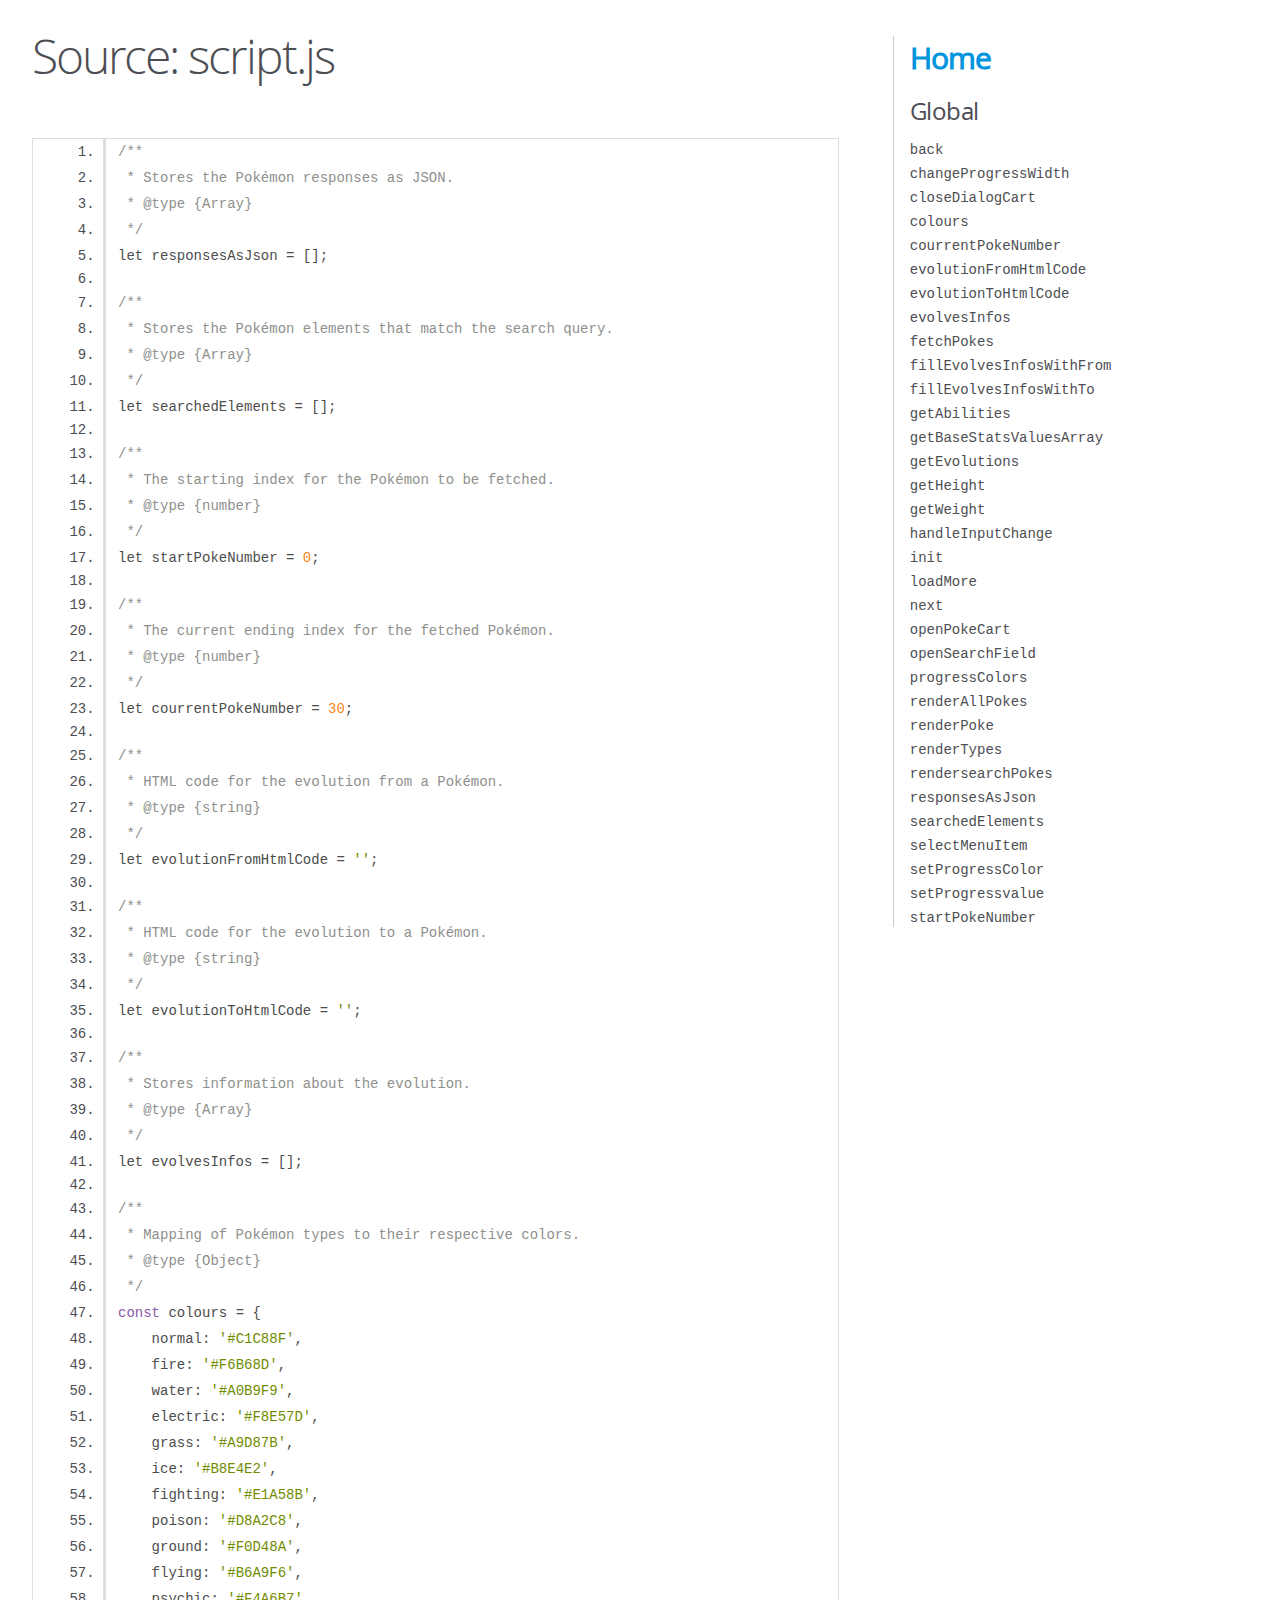
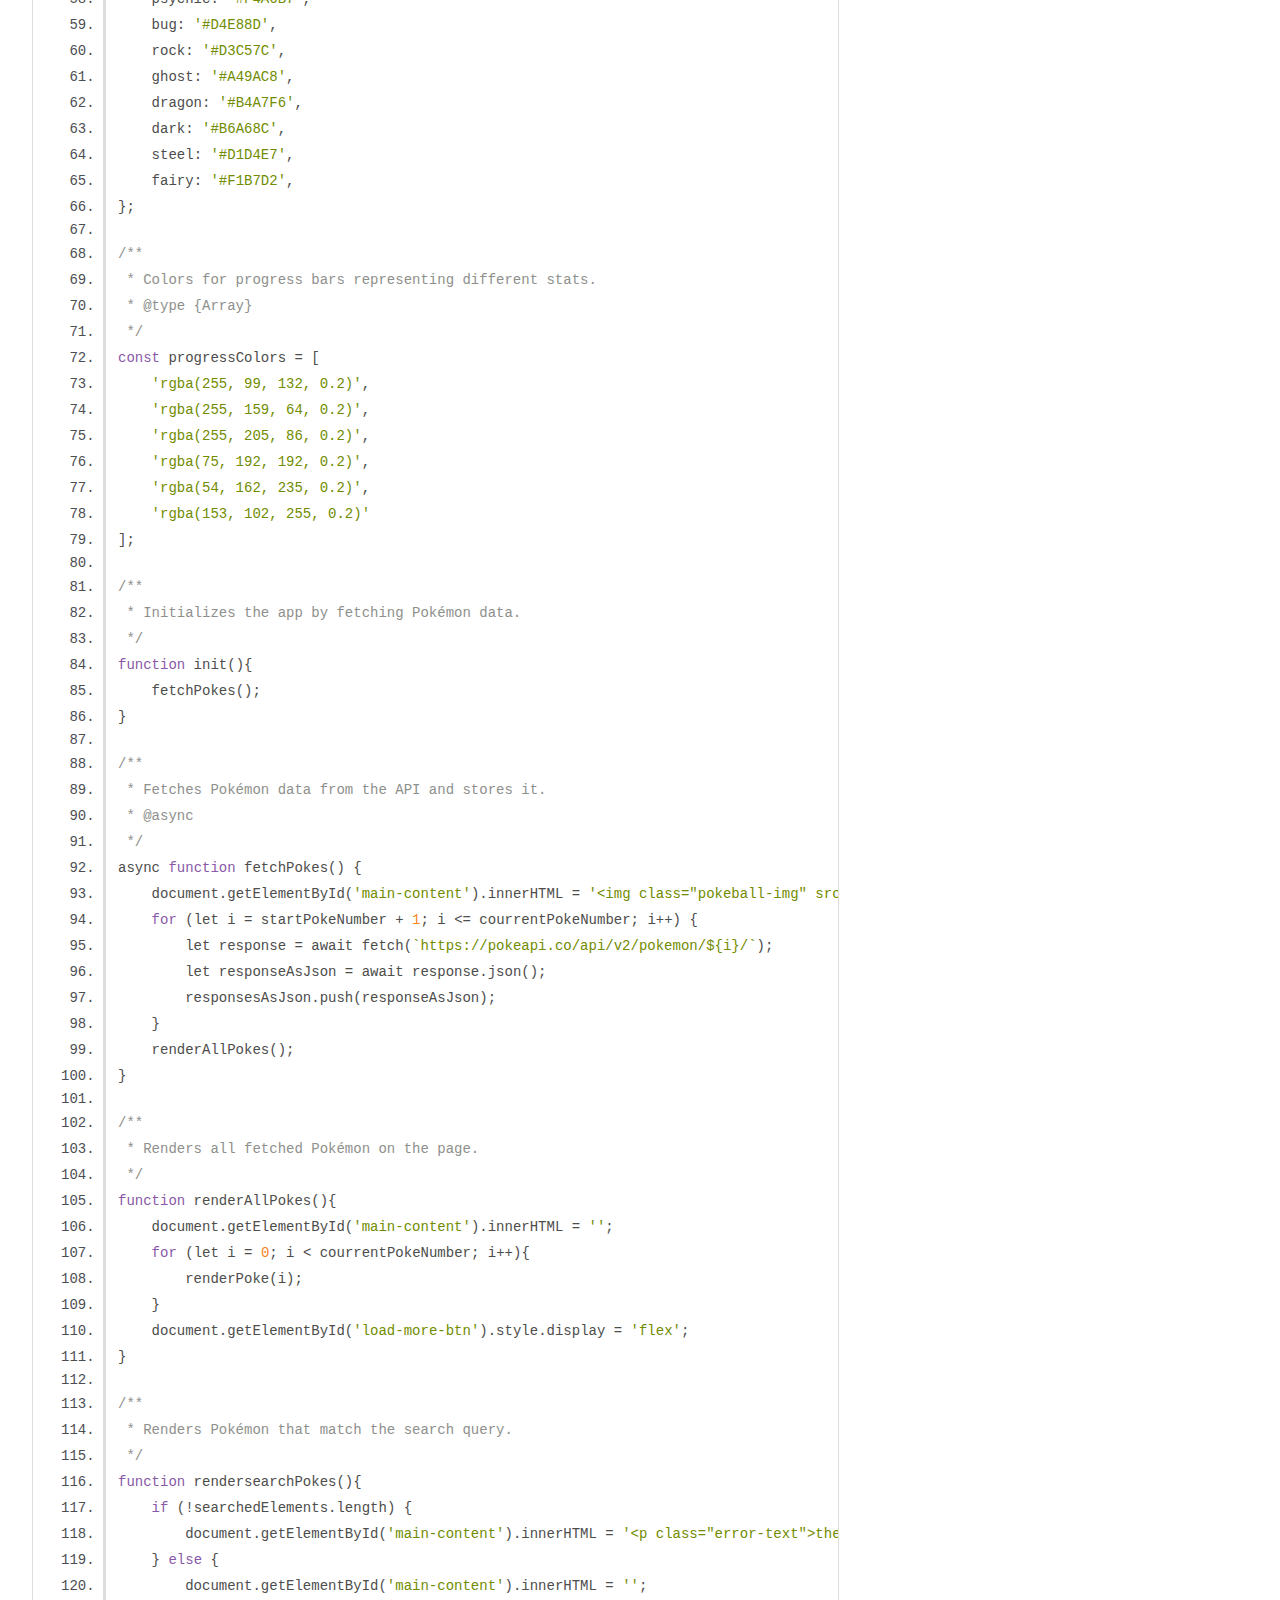
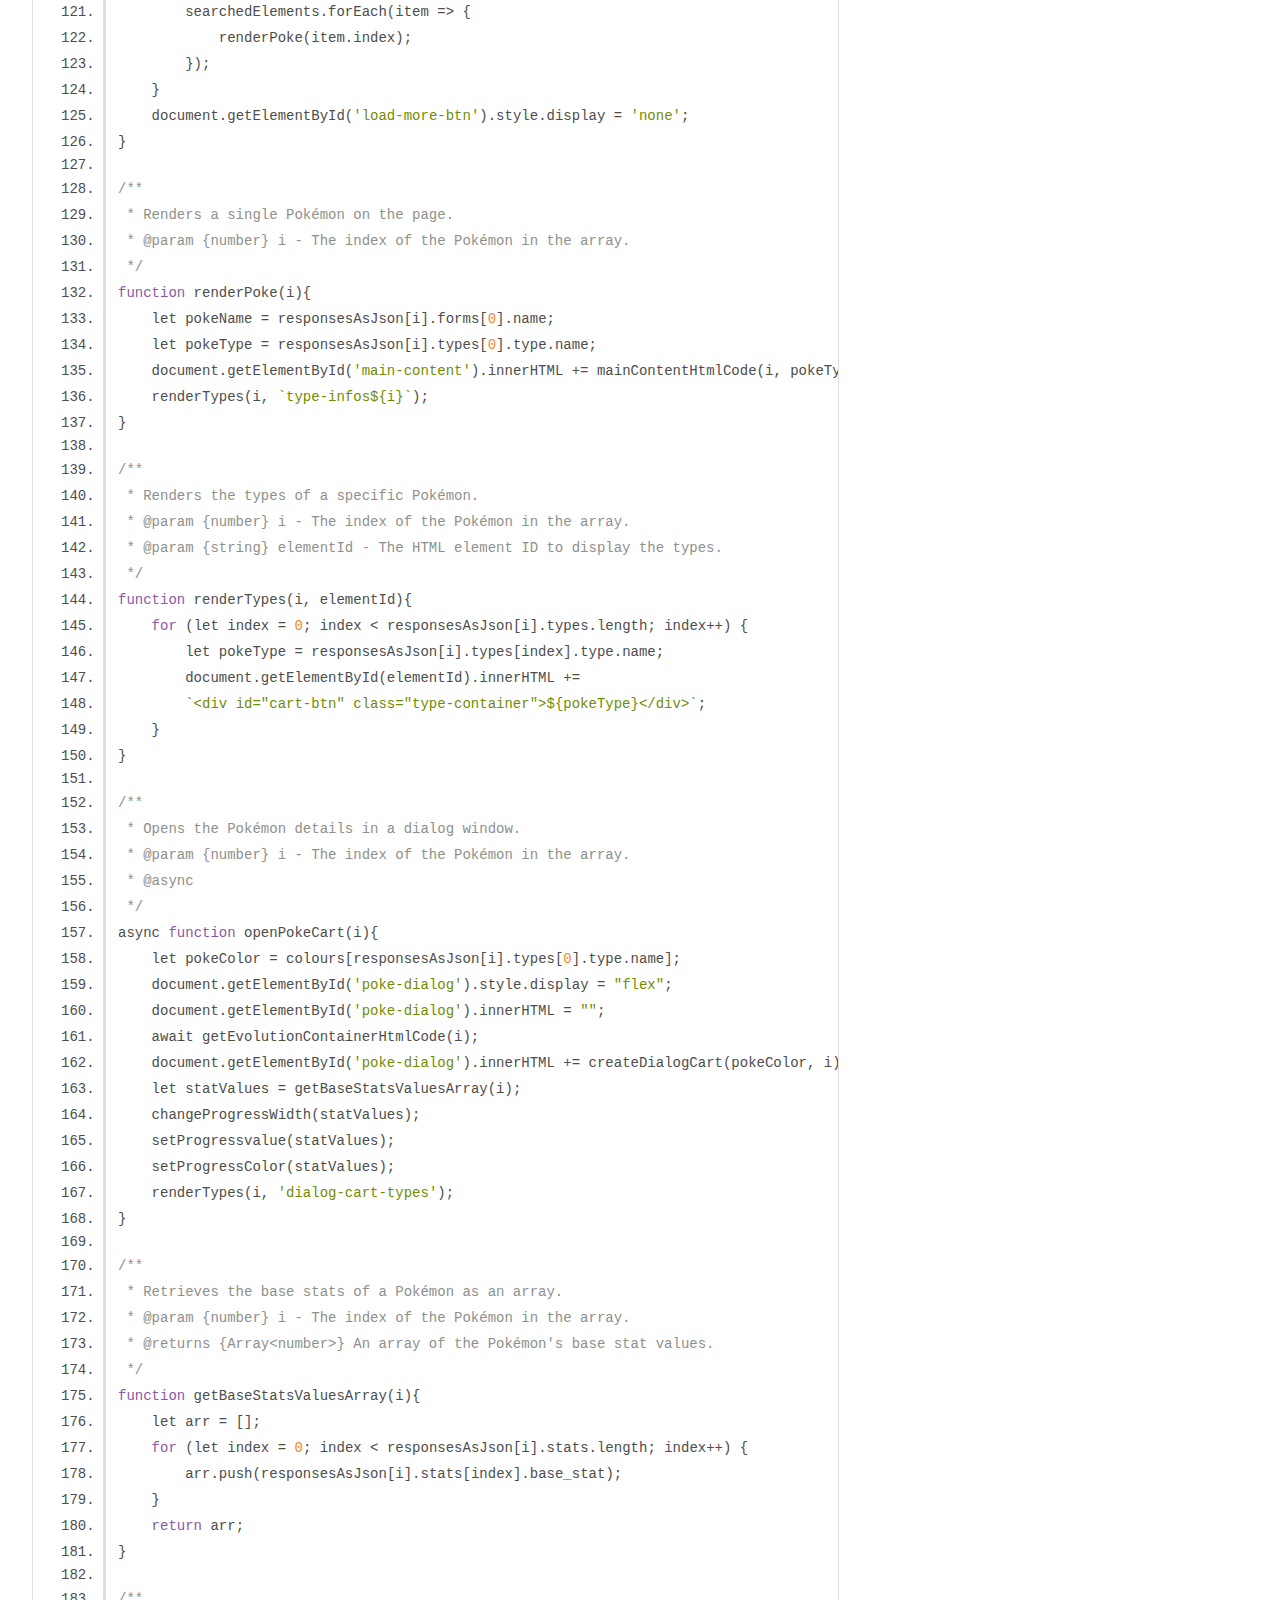
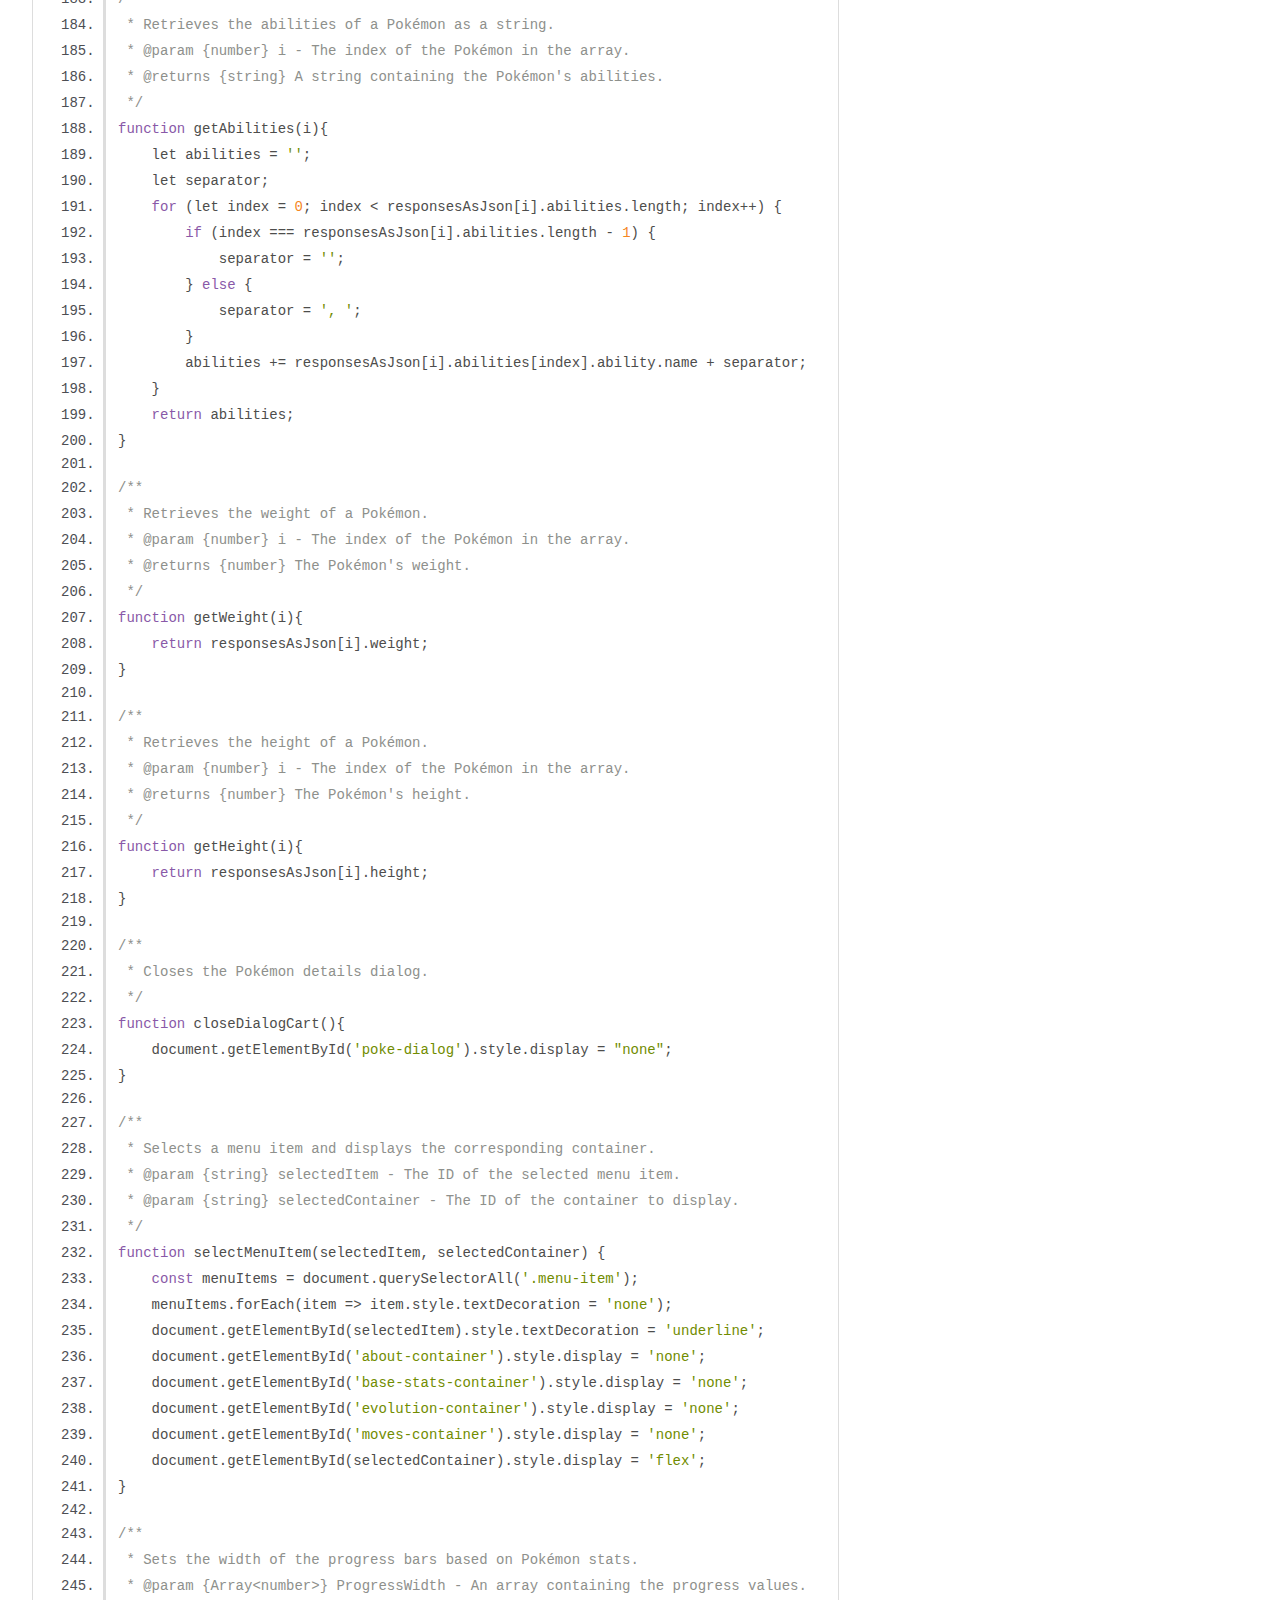
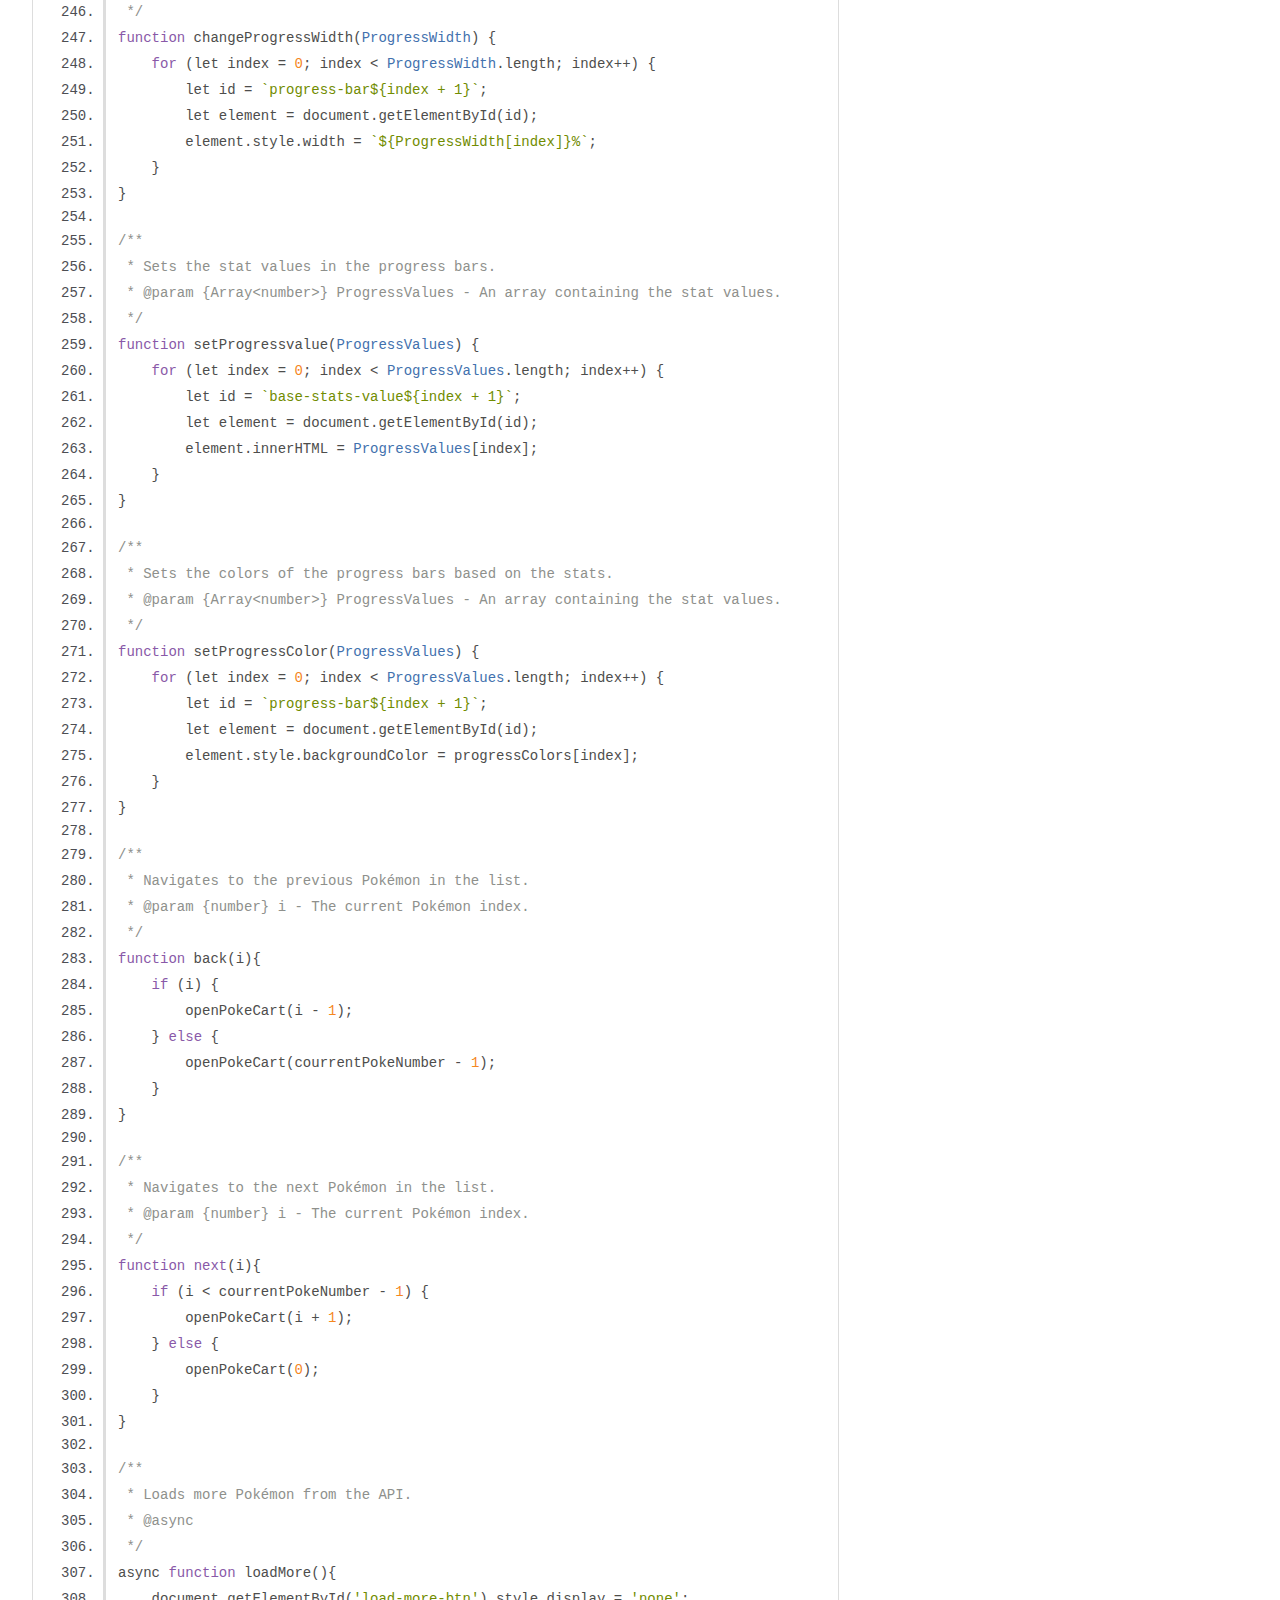
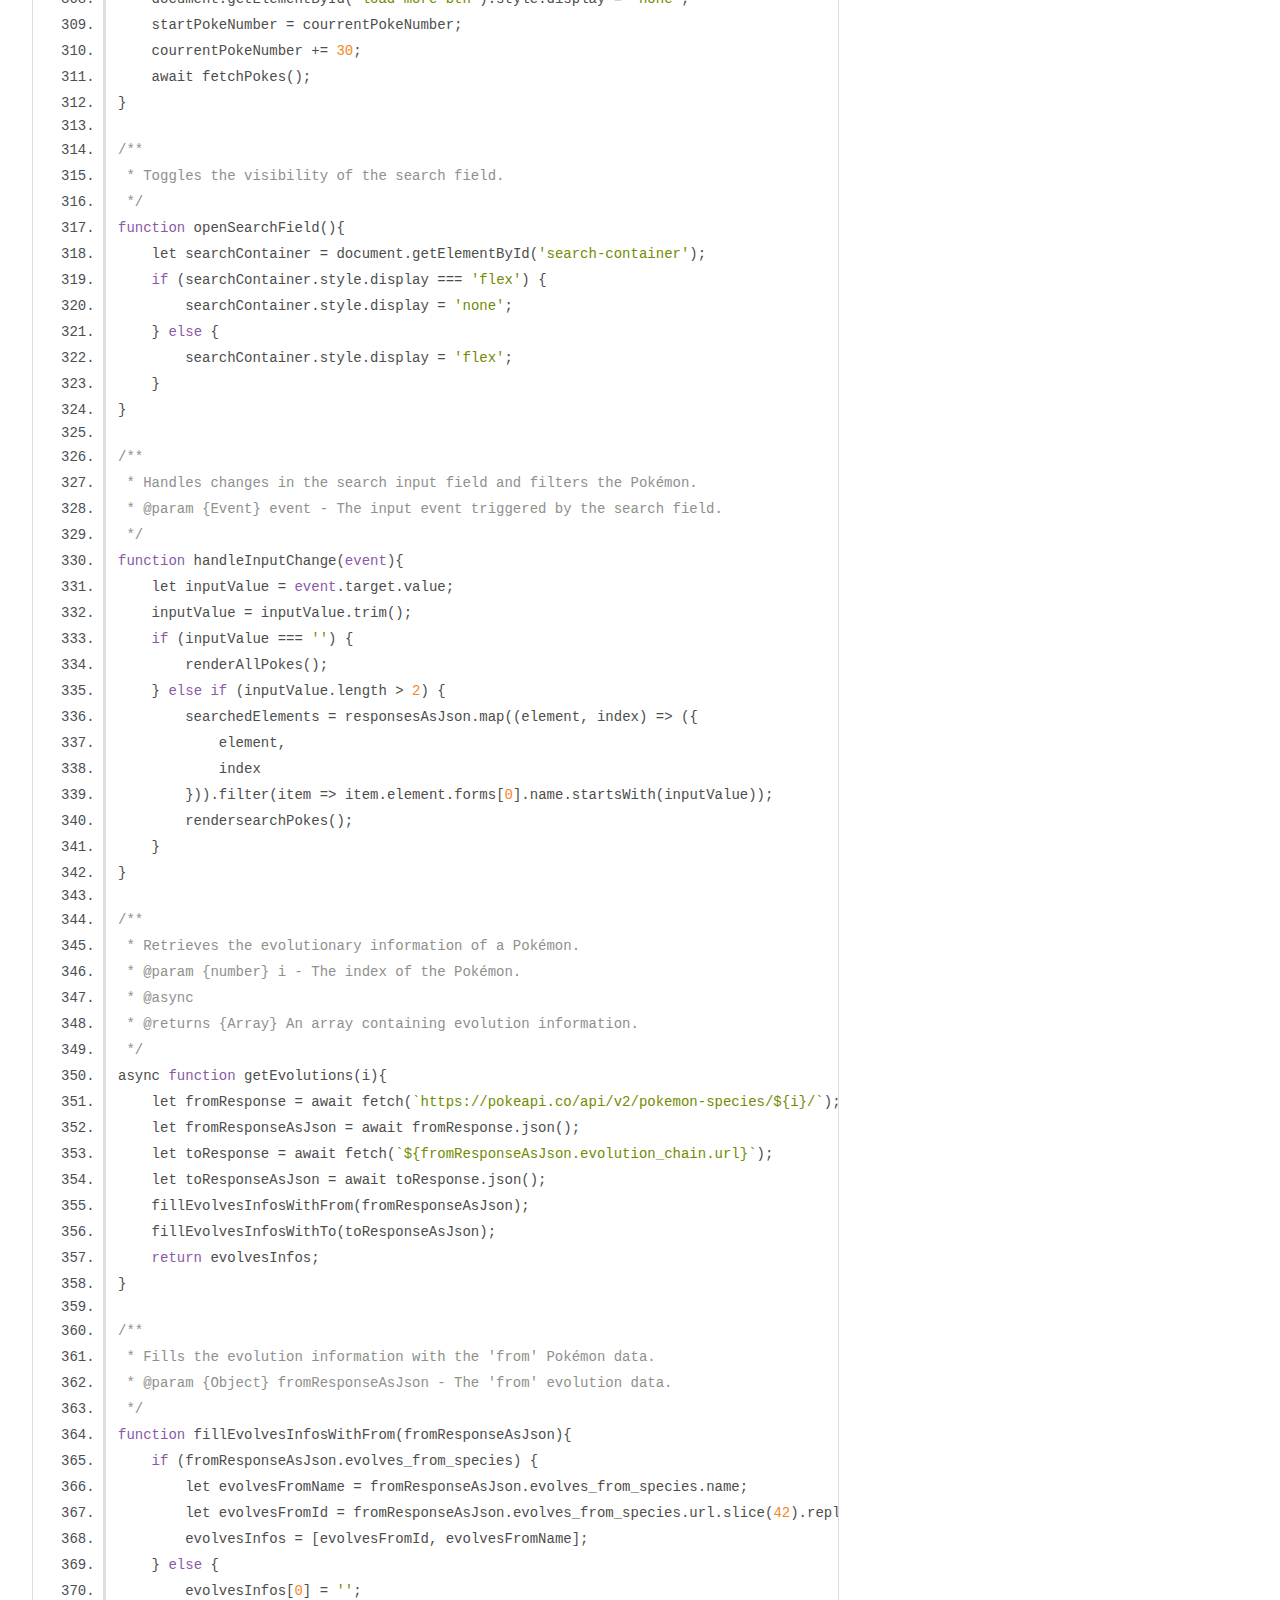
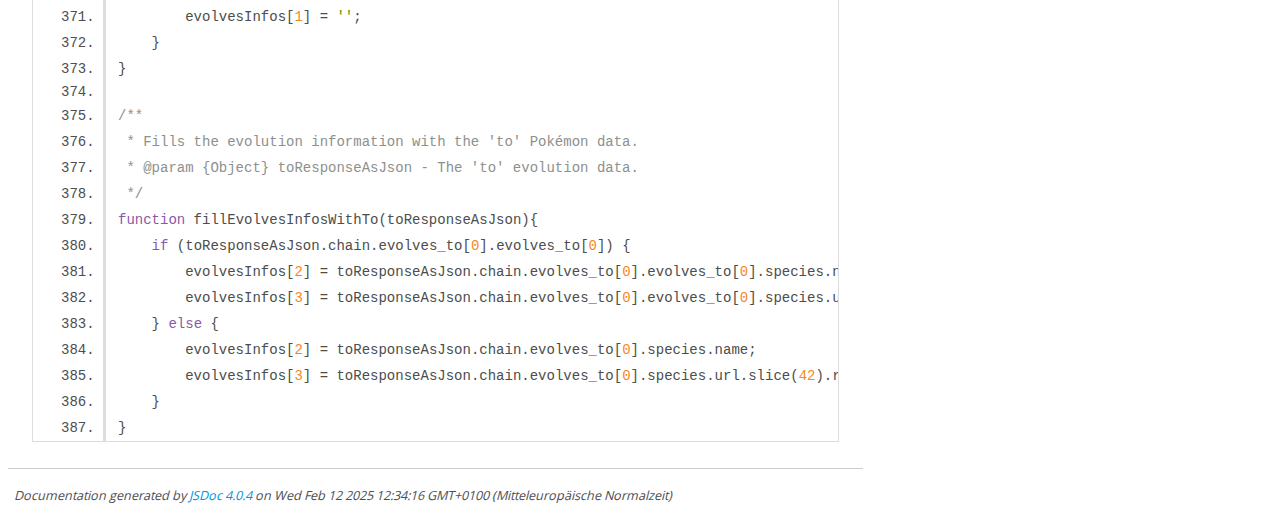
<file: out/script.js.html>
<!DOCTYPE html>
<html lang="en">
<head>
    <meta charset="utf-8">
    <title>JSDoc: Source: script.js</title>

    <script src="scripts/prettify/prettify.js"> </script>
    <script src="scripts/prettify/lang-css.js"> </script>
    <!--[if lt IE 9]>
      <script src="//html5shiv.googlecode.com/svn/trunk/html5.js"></script>
    <![endif]-->
    <link type="text/css" rel="stylesheet" href="styles/prettify-tomorrow.css">
    <link type="text/css" rel="stylesheet" href="styles/jsdoc-default.css">
</head>

<body>

<div id="main">

    <h1 class="page-title">Source: script.js</h1>

    



    
    <section>
        <article>
            <pre class="prettyprint source linenums"><code>/**
 * Stores the Pokémon responses as JSON.
 * @type {Array}
 */
let responsesAsJson = []; 

/**
 * Stores the Pokémon elements that match the search query.
 * @type {Array}
 */
let searchedElements = [];

/**
 * The starting index for the Pokémon to be fetched.
 * @type {number}
 */
let startPokeNumber = 0;

/**
 * The current ending index for the fetched Pokémon.
 * @type {number}
 */
let courrentPokeNumber = 30;

/**
 * HTML code for the evolution from a Pokémon.
 * @type {string}
 */
let evolutionFromHtmlCode = ''; 

/**
 * HTML code for the evolution to a Pokémon.
 * @type {string}
 */
let evolutionToHtmlCode = ''; 

/**
 * Stores information about the evolution.
 * @type {Array}
 */
let evolvesInfos = [];

/**
 * Mapping of Pokémon types to their respective colors.
 * @type {Object}
 */
const colours = {
    normal: '#C1C88F',
    fire: '#F6B68D',
    water: '#A0B9F9',
    electric: '#F8E57D',
    grass: '#A9D87B',
    ice: '#B8E4E2',
    fighting: '#E1A58B',
    poison: '#D8A2C8',
    ground: '#F0D48A',
    flying: '#B6A9F6',
    psychic: '#F4A6B7',
    bug: '#D4E88D',
    rock: '#D3C57C',
    ghost: '#A49AC8',
    dragon: '#B4A7F6',
    dark: '#B6A68C',
    steel: '#D1D4E7',
    fairy: '#F1B7D2',
};

/**
 * Colors for progress bars representing different stats.
 * @type {Array}
 */
const progressColors = [
    'rgba(255, 99, 132, 0.2)',
    'rgba(255, 159, 64, 0.2)',
    'rgba(255, 205, 86, 0.2)',
    'rgba(75, 192, 192, 0.2)',
    'rgba(54, 162, 235, 0.2)',
    'rgba(153, 102, 255, 0.2)'
];

/**
 * Initializes the app by fetching Pokémon data.
 */
function init(){
    fetchPokes();
}

/**
 * Fetches Pokémon data from the API and stores it.
 * @async
 */
async function fetchPokes() {
    document.getElementById('main-content').innerHTML = '&lt;img class="pokeball-img" src="./img/pokemon-1635610_1280.png">';
    for (let i = startPokeNumber + 1; i &lt;= courrentPokeNumber; i++) {
        let response = await fetch(`https://pokeapi.co/api/v2/pokemon/${i}/`);
        let responseAsJson = await response.json();
        responsesAsJson.push(responseAsJson);
    }
    renderAllPokes();
}

/**
 * Renders all fetched Pokémon on the page.
 */
function renderAllPokes(){
    document.getElementById('main-content').innerHTML = '';
    for (let i = 0; i &lt; courrentPokeNumber; i++){
        renderPoke(i);
    }
    document.getElementById('load-more-btn').style.display = 'flex';
}

/**
 * Renders Pokémon that match the search query.
 */
function rendersearchPokes(){
    if (!searchedElements.length) {
        document.getElementById('main-content').innerHTML = '&lt;p class="error-text">there is no Pokemon with this name&lt;/p>';
    } else {
        document.getElementById('main-content').innerHTML = '';
        searchedElements.forEach(item => {
            renderPoke(item.index);
        });
    }
    document.getElementById('load-more-btn').style.display = 'none';
}

/**
 * Renders a single Pokémon on the page.
 * @param {number} i - The index of the Pokémon in the array.
 */
function renderPoke(i){
    let pokeName = responsesAsJson[i].forms[0].name;
    let pokeType = responsesAsJson[i].types[0].type.name;
    document.getElementById('main-content').innerHTML += mainContentHtmlCode(i, pokeType, pokeName);
    renderTypes(i, `type-infos${i}`);
}

/**
 * Renders the types of a specific Pokémon.
 * @param {number} i - The index of the Pokémon in the array.
 * @param {string} elementId - The HTML element ID to display the types.
 */
function renderTypes(i, elementId){
    for (let index = 0; index &lt; responsesAsJson[i].types.length; index++) {
        let pokeType = responsesAsJson[i].types[index].type.name;
        document.getElementById(elementId).innerHTML += 
        `&lt;div id="cart-btn" class="type-container">${pokeType}&lt;/div>`;
    }
}

/**
 * Opens the Pokémon details in a dialog window.
 * @param {number} i - The index of the Pokémon in the array.
 * @async
 */
async function openPokeCart(i){
    let pokeColor = colours[responsesAsJson[i].types[0].type.name];
    document.getElementById('poke-dialog').style.display = "flex";
    document.getElementById('poke-dialog').innerHTML = "";
    await getEvolutionContainerHtmlCode(i);
    document.getElementById('poke-dialog').innerHTML += createDialogCart(pokeColor, i);
    let statValues = getBaseStatsValuesArray(i);
    changeProgressWidth(statValues);
    setProgressvalue(statValues);
    setProgressColor(statValues);
    renderTypes(i, 'dialog-cart-types');
}

/**
 * Retrieves the base stats of a Pokémon as an array.
 * @param {number} i - The index of the Pokémon in the array.
 * @returns {Array&lt;number>} An array of the Pokémon's base stat values.
 */
function getBaseStatsValuesArray(i){
    let arr = [];
    for (let index = 0; index &lt; responsesAsJson[i].stats.length; index++) {
        arr.push(responsesAsJson[i].stats[index].base_stat);
    }
    return arr;
}

/**
 * Retrieves the abilities of a Pokémon as a string.
 * @param {number} i - The index of the Pokémon in the array.
 * @returns {string} A string containing the Pokémon's abilities.
 */
function getAbilities(i){
    let abilities = '';
    let separator;
    for (let index = 0; index &lt; responsesAsJson[i].abilities.length; index++) {
        if (index === responsesAsJson[i].abilities.length - 1) {
            separator = '';
        } else {
            separator = ', ';
        }
        abilities += responsesAsJson[i].abilities[index].ability.name + separator;
    }
    return abilities;
}

/**
 * Retrieves the weight of a Pokémon.
 * @param {number} i - The index of the Pokémon in the array.
 * @returns {number} The Pokémon's weight.
 */
function getWeight(i){
    return responsesAsJson[i].weight;
}

/**
 * Retrieves the height of a Pokémon.
 * @param {number} i - The index of the Pokémon in the array.
 * @returns {number} The Pokémon's height.
 */
function getHeight(i){
    return responsesAsJson[i].height;
}

/**
 * Closes the Pokémon details dialog.
 */
function closeDialogCart(){
    document.getElementById('poke-dialog').style.display = "none";
}

/**
 * Selects a menu item and displays the corresponding container.
 * @param {string} selectedItem - The ID of the selected menu item.
 * @param {string} selectedContainer - The ID of the container to display.
 */
function selectMenuItem(selectedItem, selectedContainer) {
    const menuItems = document.querySelectorAll('.menu-item');
    menuItems.forEach(item => item.style.textDecoration = 'none');
    document.getElementById(selectedItem).style.textDecoration = 'underline';
    document.getElementById('about-container').style.display = 'none';
    document.getElementById('base-stats-container').style.display = 'none';
    document.getElementById('evolution-container').style.display = 'none';
    document.getElementById('moves-container').style.display = 'none';
    document.getElementById(selectedContainer).style.display = 'flex';
}

/**
 * Sets the width of the progress bars based on Pokémon stats.
 * @param {Array&lt;number>} ProgressWidth - An array containing the progress values.
 */
function changeProgressWidth(ProgressWidth) {
    for (let index = 0; index &lt; ProgressWidth.length; index++) {
        let id = `progress-bar${index + 1}`;
        let element = document.getElementById(id);
        element.style.width = `${ProgressWidth[index]}%`;
    }
}

/**
 * Sets the stat values in the progress bars.
 * @param {Array&lt;number>} ProgressValues - An array containing the stat values.
 */
function setProgressvalue(ProgressValues) {
    for (let index = 0; index &lt; ProgressValues.length; index++) {
        let id = `base-stats-value${index + 1}`;
        let element = document.getElementById(id);
        element.innerHTML = ProgressValues[index];
    }
}

/**
 * Sets the colors of the progress bars based on the stats.
 * @param {Array&lt;number>} ProgressValues - An array containing the stat values.
 */
function setProgressColor(ProgressValues) {
    for (let index = 0; index &lt; ProgressValues.length; index++) {
        let id = `progress-bar${index + 1}`;
        let element = document.getElementById(id);
        element.style.backgroundColor = progressColors[index];
    }
}

/**
 * Navigates to the previous Pokémon in the list.
 * @param {number} i - The current Pokémon index.
 */
function back(i){
    if (i) {
        openPokeCart(i - 1);
    } else {
        openPokeCart(courrentPokeNumber - 1);
    }
}

/**
 * Navigates to the next Pokémon in the list.
 * @param {number} i - The current Pokémon index.
 */
function next(i){
    if (i &lt; courrentPokeNumber - 1) {
        openPokeCart(i + 1);
    } else {
        openPokeCart(0);
    }
}

/**
 * Loads more Pokémon from the API.
 * @async
 */
async function loadMore(){
    document.getElementById('load-more-btn').style.display = 'none';
    startPokeNumber = courrentPokeNumber;
    courrentPokeNumber += 30;
    await fetchPokes();
}

/**
 * Toggles the visibility of the search field.
 */
function openSearchField(){
    let searchContainer = document.getElementById('search-container');
    if (searchContainer.style.display === 'flex') {
        searchContainer.style.display = 'none';
    } else {
        searchContainer.style.display = 'flex';
    }
}

/**
 * Handles changes in the search input field and filters the Pokémon.
 * @param {Event} event - The input event triggered by the search field.
 */
function handleInputChange(event){
    let inputValue = event.target.value;
    inputValue = inputValue.trim();
    if (inputValue === '') {
        renderAllPokes();
    } else if (inputValue.length > 2) {
        searchedElements = responsesAsJson.map((element, index) => ({
            element,
            index
        })).filter(item => item.element.forms[0].name.startsWith(inputValue));
        rendersearchPokes();
    }
}

/**
 * Retrieves the evolutionary information of a Pokémon.
 * @param {number} i - The index of the Pokémon.
 * @async
 * @returns {Array} An array containing evolution information.
 */
async function getEvolutions(i){
    let fromResponse = await fetch(`https://pokeapi.co/api/v2/pokemon-species/${i}/`);
    let fromResponseAsJson = await fromResponse.json();
    let toResponse = await fetch(`${fromResponseAsJson.evolution_chain.url}`);
    let toResponseAsJson = await toResponse.json();
    fillEvolvesInfosWithFrom(fromResponseAsJson);
    fillEvolvesInfosWithTo(toResponseAsJson);
    return evolvesInfos;
}

/**
 * Fills the evolution information with the 'from' Pokémon data.
 * @param {Object} fromResponseAsJson - The 'from' evolution data.
 */
function fillEvolvesInfosWithFrom(fromResponseAsJson){
    if (fromResponseAsJson.evolves_from_species) {
        let evolvesFromName = fromResponseAsJson.evolves_from_species.name;
        let evolvesFromId = fromResponseAsJson.evolves_from_species.url.slice(42).replace('/', '');
        evolvesInfos = [evolvesFromId, evolvesFromName];
    } else {
        evolvesInfos[0] = '';
        evolvesInfos[1] = '';
    }
}

/**
 * Fills the evolution information with the 'to' Pokémon data.
 * @param {Object} toResponseAsJson - The 'to' evolution data.
 */
function fillEvolvesInfosWithTo(toResponseAsJson){
    if (toResponseAsJson.chain.evolves_to[0].evolves_to[0]) {
        evolvesInfos[2] = toResponseAsJson.chain.evolves_to[0].evolves_to[0].species.name;
        evolvesInfos[3] = toResponseAsJson.chain.evolves_to[0].evolves_to[0].species.url.slice(42).replace('/', '');
    } else {
        evolvesInfos[2] = toResponseAsJson.chain.evolves_to[0].species.name;
        evolvesInfos[3] = toResponseAsJson.chain.evolves_to[0].species.url.slice(42).replace('/', '');
    }
}
</code></pre>
        </article>
    </section>




</div>

<nav>
    <h2><a href="index.html">Home</a></h2><h3>Global</h3><ul><li><a href="global.html#back">back</a></li><li><a href="global.html#changeProgressWidth">changeProgressWidth</a></li><li><a href="global.html#closeDialogCart">closeDialogCart</a></li><li><a href="global.html#colours">colours</a></li><li><a href="global.html#courrentPokeNumber">courrentPokeNumber</a></li><li><a href="global.html#evolutionFromHtmlCode">evolutionFromHtmlCode</a></li><li><a href="global.html#evolutionToHtmlCode">evolutionToHtmlCode</a></li><li><a href="global.html#evolvesInfos">evolvesInfos</a></li><li><a href="global.html#fetchPokes">fetchPokes</a></li><li><a href="global.html#fillEvolvesInfosWithFrom">fillEvolvesInfosWithFrom</a></li><li><a href="global.html#fillEvolvesInfosWithTo">fillEvolvesInfosWithTo</a></li><li><a href="global.html#getAbilities">getAbilities</a></li><li><a href="global.html#getBaseStatsValuesArray">getBaseStatsValuesArray</a></li><li><a href="global.html#getEvolutions">getEvolutions</a></li><li><a href="global.html#getHeight">getHeight</a></li><li><a href="global.html#getWeight">getWeight</a></li><li><a href="global.html#handleInputChange">handleInputChange</a></li><li><a href="global.html#init">init</a></li><li><a href="global.html#loadMore">loadMore</a></li><li><a href="global.html#next">next</a></li><li><a href="global.html#openPokeCart">openPokeCart</a></li><li><a href="global.html#openSearchField">openSearchField</a></li><li><a href="global.html#progressColors">progressColors</a></li><li><a href="global.html#renderAllPokes">renderAllPokes</a></li><li><a href="global.html#renderPoke">renderPoke</a></li><li><a href="global.html#renderTypes">renderTypes</a></li><li><a href="global.html#rendersearchPokes">rendersearchPokes</a></li><li><a href="global.html#responsesAsJson">responsesAsJson</a></li><li><a href="global.html#searchedElements">searchedElements</a></li><li><a href="global.html#selectMenuItem">selectMenuItem</a></li><li><a href="global.html#setProgressColor">setProgressColor</a></li><li><a href="global.html#setProgressvalue">setProgressvalue</a></li><li><a href="global.html#startPokeNumber">startPokeNumber</a></li></ul>
</nav>

<br class="clear">

<footer>
    Documentation generated by <a href="https://github.com/jsdoc/jsdoc">JSDoc 4.0.4</a> on Wed Feb 12 2025 12:34:16 GMT+0100 (Mitteleuropäische Normalzeit)
</footer>

<script> prettyPrint(); </script>
<script src="scripts/linenumber.js"> </script>
</body>
</html>
</file>
<file: style.css>
html {
    height: 100%;
}

body {
    font-family: "Exo 2", serif;
    display: flex;
    flex-direction: column;
    align-items: center;
    min-height: 100%;
    margin: 0;
    background: linear-gradient(45deg,
            #ffb3b3,
            #ffb3d9,
            #c1c4f0,
            #b3e0ff,
            #c7f5e6,
            #f1f7b6,
            #ffb366
        );
    background-size: 100% 100%;
}


header {
    background: linear-gradient(135deg, #181818, #f3bee7);
    padding: 20px 0;
    display: flex;
    justify-content: center;
    align-items: center;
    width: 100%;
}

.search-img {
    width: 50px;
    border-radius: 100%;
}

.search-img:hover {
    cursor: pointer;
}

.search-input {
    border-radius: 12px;
    background-color: transparent;
    height: 30px;
}

.display-flex-center {
    display: flex;
    justify-content: center;
    align-items: center;
}

.text-align {
    text-align: center;
}

footer {
    display: flex;
    flex-direction: column;
    justify-content: center;
    align-items: center;
    background: linear-gradient(135deg, #181818, #f3bee7);
    padding: 20px 0;
    width: 100%;
}

h1 {
    color: #c1a5a2;
    font-family: "Exo 2", serif;
    font-size: 48px;
    transition: transform 1s ease;
    display: inline-block;
    margin: 0;
}

.error-text {
    color: #c1a5a2;
    font-size: 48px;
}

.h1-container {
    display: flex;
    align-items: center;
    max-width: 1440px;
    font-family: "PT Sans", serif;
}

h1:hover {
    cursor: pointer;
    transform: rotateY(360deg);
}

main {
    display: flex;
    flex-direction: column;
    justify-content: center;
    align-items: center;
    min-height: 70vh;
    padding: 10px 0;
    max-width: 1440px;
    flex: 1;
}

.pokeball-img {
    width: 200px;
    animation: rotate 1s linear infinite;
}

@keyframes rotate {
    0% {
        transform: rotate(0deg);
    }
    100% {
        transform: rotate(360deg);
    }
}

.main-content {
    display: flex;
    justify-content: center;
    flex-wrap: wrap;
    color: white;
}

.poke-dialog {
    width: 100%;
    height: 100%;
    z-index: 50;
    position: fixed;
    top: 0;
    background-color: rgba(255, 255, 255, 0.7);
    display: none;
    flex-direction: column;
    justify-content: center;
    align-items: center;
}

.poke-img {
    width: 90px;
    height: 80px;
}

.cart {
    justify-content: space-between;
    width: 140px;
    height: 100px;
    border-radius: 8px;
    margin: 10px;
    padding: 10px;
    background-color: #F1B7D2;
    transition: transform 0.3s ease, background-color 0.3s ease, box-shadow 0.3s ease;
}

.cart:hover {
    cursor: pointer;
    transform: scale(1.05) rotate(2deg);
    background-color: #F6B68D;
    box-shadow: 0 4px 15px rgba(0, 0, 0, 0.2);
}


#about-container {
    margin: 12px 24px;
}

#base-stats-container {
    display: none;
    margin: 12px 24px;
}

#evolution-container {
    display: none;
    margin: 12px 24px;
    justify-content: center;
}

#moves-container {
    display: none;
    margin: 12px 24px;
}

.text-color-bcbfbf {
    color: rgb(188, 191, 191);
}

table {
    height: 150px;
    width: 100%;
}

.infos {
    display: flex;
    justify-content: space-between;
}

.poke-img-container {
    display: flex;
    align-items: flex-end;
}

.type-container {
    border: 0;
    border-radius: 8px;
    background-color: rgba(255, 255, 255, 0.2);
    color: white;
    margin: 5px 0;
    padding: 5px;
    width: 50px;
    text-align: center;
}

h3 {
    margin: 0;
    font-weight: bold;
    font-size: 16px;
}


.dialog-cart {
    width: 400px;
    border: 2px solid;
    border-radius: 20px;
}

.dialog-cart-info {
    width: 400px;
    height: 300px;
    background-color: rgb(255, 255, 255);
    border-radius: 12px;
    padding-top: 30px;

}

.back-next-btns {
    width: 100%;
    display: flex;
    justify-content: space-around;
}

.back-next-btn {
    border: 0;
    background-color: transparent;
    font-size: 40px;
    color: #F1B7D2;
}

.search-container {
    display: flex;
    align-items: center;
    margin-top: 20px;
}

.search-container-img {
    width: 30px;
    margin-left: -32px;
}

.back-next-btn:hover {
    cursor: pointer;
}

.poke-dialog-img {
    margin-bottom: -40px;
    max-width: 226px;
    max-height: 226px;
}

.go-back-btn-img {
    width: 20px;
    height: 20px;
}

.dialog-close-btn {
    border: 0;
    background-color: transparent;
    color: white;
    font-size: 24px;
}

.dialog-close-btn:hover {
    cursor: pointer;
    color: red;
}

.load-more-btn {
    display: none;
    text-align: center;
    font-size: 36px;
    background: linear-gradient(135deg, #181818, #f3bee7);
    margin: 10px;
    font-family: "Exo 2", serif;
    color: #7c6e6d;
    border-radius: 12px;
}

.load-more-btn:hover {
    cursor: pointer;
}

.dialog-cart-main-infos {
    display: flex;
    justify-content: space-between;
    color: white;
    margin-top: 20px;
    padding: 0 10px;
}

.dialog-cart-img {
    display: flex;
    justify-content: center;
    width: 100%;
}

h2 {
    font-size: 56px;
    margin-bottom: 5px;
}

#dialog-cart-types {
    display: flex;
    justify-content: space-between;
}

.menu {
    display: flex;
    background-color: transparent;
    padding: 10px;
    justify-content: space-around;
}

.menu-item {
    text-decoration: none;
    text-decoration-thickness: 20px;
    text-underline-offset: 10px;
}

.menu-item:hover {
    cursor: pointer;
}

.progress-bar-container {
    width: 200px;
    max-width: 100%;
    background-color: #e0e0e0;
    border-radius: 10px;
    height: 7px;
    overflow: hidden;
}

.progress-bar {
    height: 100%;
    background-color: #4caf50;
    animation: progress 2s forwards;
}

.impressum-link{
    color: white;
    margin-bottom: 10px;
}

@media(max-width: 500px) {
    .dialog-cart-info {
        width: 300px;
    }

    .dialog-cart {
        width: 300px;
    }

    .progress-bar-container {
        width: 150px;
    }
}

@media(max-width: 380px) {
    .dialog-cart-info {
        width: 300px;
    }

    .dialog-cart {
        width: 300px;
    }

    .progress-bar-container {
        width: 190px;
    }
}
</file>
<file: out/styles/prettify-tomorrow.css>
/* Tomorrow Theme */
/* Original theme - https://github.com/chriskempson/tomorrow-theme */
/* Pretty printing styles. Used with prettify.js. */
/* SPAN elements with the classes below are added by prettyprint. */
/* plain text */
.pln {
  color: #4d4d4c; }

@media screen {
  /* string content */
  .str {
    color: #718c00; }

  /* a keyword */
  .kwd {
    color: #8959a8; }

  /* a comment */
  .com {
    color: #8e908c; }

  /* a type name */
  .typ {
    color: #4271ae; }

  /* a literal value */
  .lit {
    color: #f5871f; }

  /* punctuation */
  .pun {
    color: #4d4d4c; }

  /* lisp open bracket */
  .opn {
    color: #4d4d4c; }

  /* lisp close bracket */
  .clo {
    color: #4d4d4c; }

  /* a markup tag name */
  .tag {
    color: #c82829; }

  /* a markup attribute name */
  .atn {
    color: #f5871f; }

  /* a markup attribute value */
  .atv {
    color: #3e999f; }

  /* a declaration */
  .dec {
    color: #f5871f; }

  /* a variable name */
  .var {
    color: #c82829; }

  /* a function name */
  .fun {
    color: #4271ae; } }
/* Use higher contrast and text-weight for printable form. */
@media print, projection {
  .str {
    color: #060; }

  .kwd {
    color: #006;
    font-weight: bold; }

  .com {
    color: #600;
    font-style: italic; }

  .typ {
    color: #404;
    font-weight: bold; }

  .lit {
    color: #044; }

  .pun, .opn, .clo {
    color: #440; }

  .tag {
    color: #006;
    font-weight: bold; }

  .atn {
    color: #404; }

  .atv {
    color: #060; } }
/* Style */
/*
pre.prettyprint {
  background: white;
  font-family: Consolas, Monaco, 'Andale Mono', monospace;
  font-size: 12px;
  line-height: 1.5;
  border: 1px solid #ccc;
  padding: 10px; }
*/

/* Specify class=linenums on a pre to get line numbering */
ol.linenums {
  margin-top: 0;
  margin-bottom: 0; }

/* IE indents via margin-left */
li.L0,
li.L1,
li.L2,
li.L3,
li.L4,
li.L5,
li.L6,
li.L7,
li.L8,
li.L9 {
  /* */ }

/* Alternate shading for lines */
li.L1,
li.L3,
li.L5,
li.L7,
li.L9 {
  /* */ }
</file>
<file: out/styles/jsdoc-default.css>
@font-face {
    font-family: 'Open Sans';
    font-weight: normal;
    font-style: normal;
    src: url('../fonts/OpenSans-Regular-webfont.eot');
    src:
        local('Open Sans'),
        local('OpenSans'),
        url('../fonts/OpenSans-Regular-webfont.eot?#iefix') format('embedded-opentype'),
        url('../fonts/OpenSans-Regular-webfont.woff') format('woff'),
        url('../fonts/OpenSans-Regular-webfont.svg#open_sansregular') format('svg');
}

@font-face {
    font-family: 'Open Sans Light';
    font-weight: normal;
    font-style: normal;
    src: url('../fonts/OpenSans-Light-webfont.eot');
    src:
        local('Open Sans Light'),
        local('OpenSans Light'),
        url('../fonts/OpenSans-Light-webfont.eot?#iefix') format('embedded-opentype'),
        url('../fonts/OpenSans-Light-webfont.woff') format('woff'),
        url('../fonts/OpenSans-Light-webfont.svg#open_sanslight') format('svg');
}

html
{
    overflow: auto;
    background-color: #fff;
    font-size: 14px;
}

body
{
    font-family: 'Open Sans', sans-serif;
    line-height: 1.5;
    color: #4d4e53;
    background-color: white;
}

a, a:visited, a:active {
    color: #0095dd;
    text-decoration: none;
}

a:hover {
    text-decoration: underline;
}

header
{
    display: block;
    padding: 0px 4px;
}

tt, code, kbd, samp {
    font-family: Consolas, Monaco, 'Andale Mono', monospace;
}

.class-description {
    font-size: 130%;
    line-height: 140%;
    margin-bottom: 1em;
    margin-top: 1em;
}

.class-description:empty {
    margin: 0;
}

#main {
    float: left;
    width: 70%;
}

article dl {
    margin-bottom: 40px;
}

article img {
  max-width: 100%;
}

section
{
    display: block;
    background-color: #fff;
    padding: 12px 24px;
    border-bottom: 1px solid #ccc;
    margin-right: 30px;
}

.variation {
    display: none;
}

.signature-attributes {
    font-size: 60%;
    color: #aaa;
    font-style: italic;
    font-weight: lighter;
}

nav
{
    display: block;
    float: right;
    margin-top: 28px;
    width: 30%;
    box-sizing: border-box;
    border-left: 1px solid #ccc;
    padding-left: 16px;
}

nav ul {
    font-family: 'Lucida Grande', 'Lucida Sans Unicode', arial, sans-serif;
    font-size: 100%;
    line-height: 17px;
    padding: 0;
    margin: 0;
    list-style-type: none;
}

nav ul a, nav ul a:visited, nav ul a:active {
    font-family: Consolas, Monaco, 'Andale Mono', monospace;
    line-height: 18px;
    color: #4D4E53;
}

nav h3 {
    margin-top: 12px;
}

nav li {
    margin-top: 6px;
}

footer {
    display: block;
    padding: 6px;
    margin-top: 12px;
    font-style: italic;
    font-size: 90%;
}

h1, h2, h3, h4 {
    font-weight: 200;
    margin: 0;
}

h1
{
    font-family: 'Open Sans Light', sans-serif;
    font-size: 48px;
    letter-spacing: -2px;
    margin: 12px 24px 20px;
}

h2, h3.subsection-title
{
    font-size: 30px;
    font-weight: 700;
    letter-spacing: -1px;
    margin-bottom: 12px;
}

h3
{
    font-size: 24px;
    letter-spacing: -0.5px;
    margin-bottom: 12px;
}

h4
{
    font-size: 18px;
    letter-spacing: -0.33px;
    margin-bottom: 12px;
    color: #4d4e53;
}

h5, .container-overview .subsection-title
{
    font-size: 120%;
    font-weight: bold;
    letter-spacing: -0.01em;
    margin: 8px 0 3px 0;
}

h6
{
    font-size: 100%;
    letter-spacing: -0.01em;
    margin: 6px 0 3px 0;
    font-style: italic;
}

table
{
    border-spacing: 0;
    border: 0;
    border-collapse: collapse;
}

td, th
{
    border: 1px solid #ddd;
    margin: 0px;
    text-align: left;
    vertical-align: top;
    padding: 4px 6px;
    display: table-cell;
}

thead tr
{
    background-color: #ddd;
    font-weight: bold;
}

th { border-right: 1px solid #aaa; }
tr > th:last-child { border-right: 1px solid #ddd; }

.ancestors, .attribs { color: #999; }
.ancestors a, .attribs a
{
    color: #999 !important;
    text-decoration: none;
}

.clear
{
    clear: both;
}

.important
{
    font-weight: bold;
    color: #950B02;
}

.yes-def {
    text-indent: -1000px;
}

.type-signature {
    color: #aaa;
}

.name, .signature {
    font-family: Consolas, Monaco, 'Andale Mono', monospace;
}

.details { margin-top: 14px; border-left: 2px solid #DDD; }
.details dt { width: 120px; float: left; padding-left: 10px;  padding-top: 6px; }
.details dd { margin-left: 70px; }
.details ul { margin: 0; }
.details ul { list-style-type: none; }
.details li { margin-left: 30px; padding-top: 6px; }
.details pre.prettyprint { margin: 0 }
.details .object-value { padding-top: 0; }

.description {
    margin-bottom: 1em;
    margin-top: 1em;
}

.code-caption
{
    font-style: italic;
    font-size: 107%;
    margin: 0;
}

.source
{
    border: 1px solid #ddd;
    width: 80%;
    overflow: auto;
}

.prettyprint.source {
    width: inherit;
}

.source code
{
    font-size: 100%;
    line-height: 18px;
    display: block;
    padding: 4px 12px;
    margin: 0;
    background-color: #fff;
    color: #4D4E53;
}

.prettyprint code span.line
{
  display: inline-block;
}

.prettyprint.linenums
{
  padding-left: 70px;
  -webkit-user-select: none;
  -moz-user-select: none;
  -ms-user-select: none;
  user-select: none;
}

.prettyprint.linenums ol
{
  padding-left: 0;
}

.prettyprint.linenums li
{
  border-left: 3px #ddd solid;
}

.prettyprint.linenums li.selected,
.prettyprint.linenums li.selected *
{
  background-color: lightyellow;
}

.prettyprint.linenums li *
{
  -webkit-user-select: text;
  -moz-user-select: text;
  -ms-user-select: text;
  user-select: text;
}

.params .name, .props .name, .name code {
    color: #4D4E53;
    font-family: Consolas, Monaco, 'Andale Mono', monospace;
    font-size: 100%;
}

.params td.description > p:first-child,
.props td.description > p:first-child
{
    margin-top: 0;
    padding-top: 0;
}

.params td.description > p:last-child,
.props td.description > p:last-child
{
    margin-bottom: 0;
    padding-bottom: 0;
}

.disabled {
    color: #454545;
}
</file>
